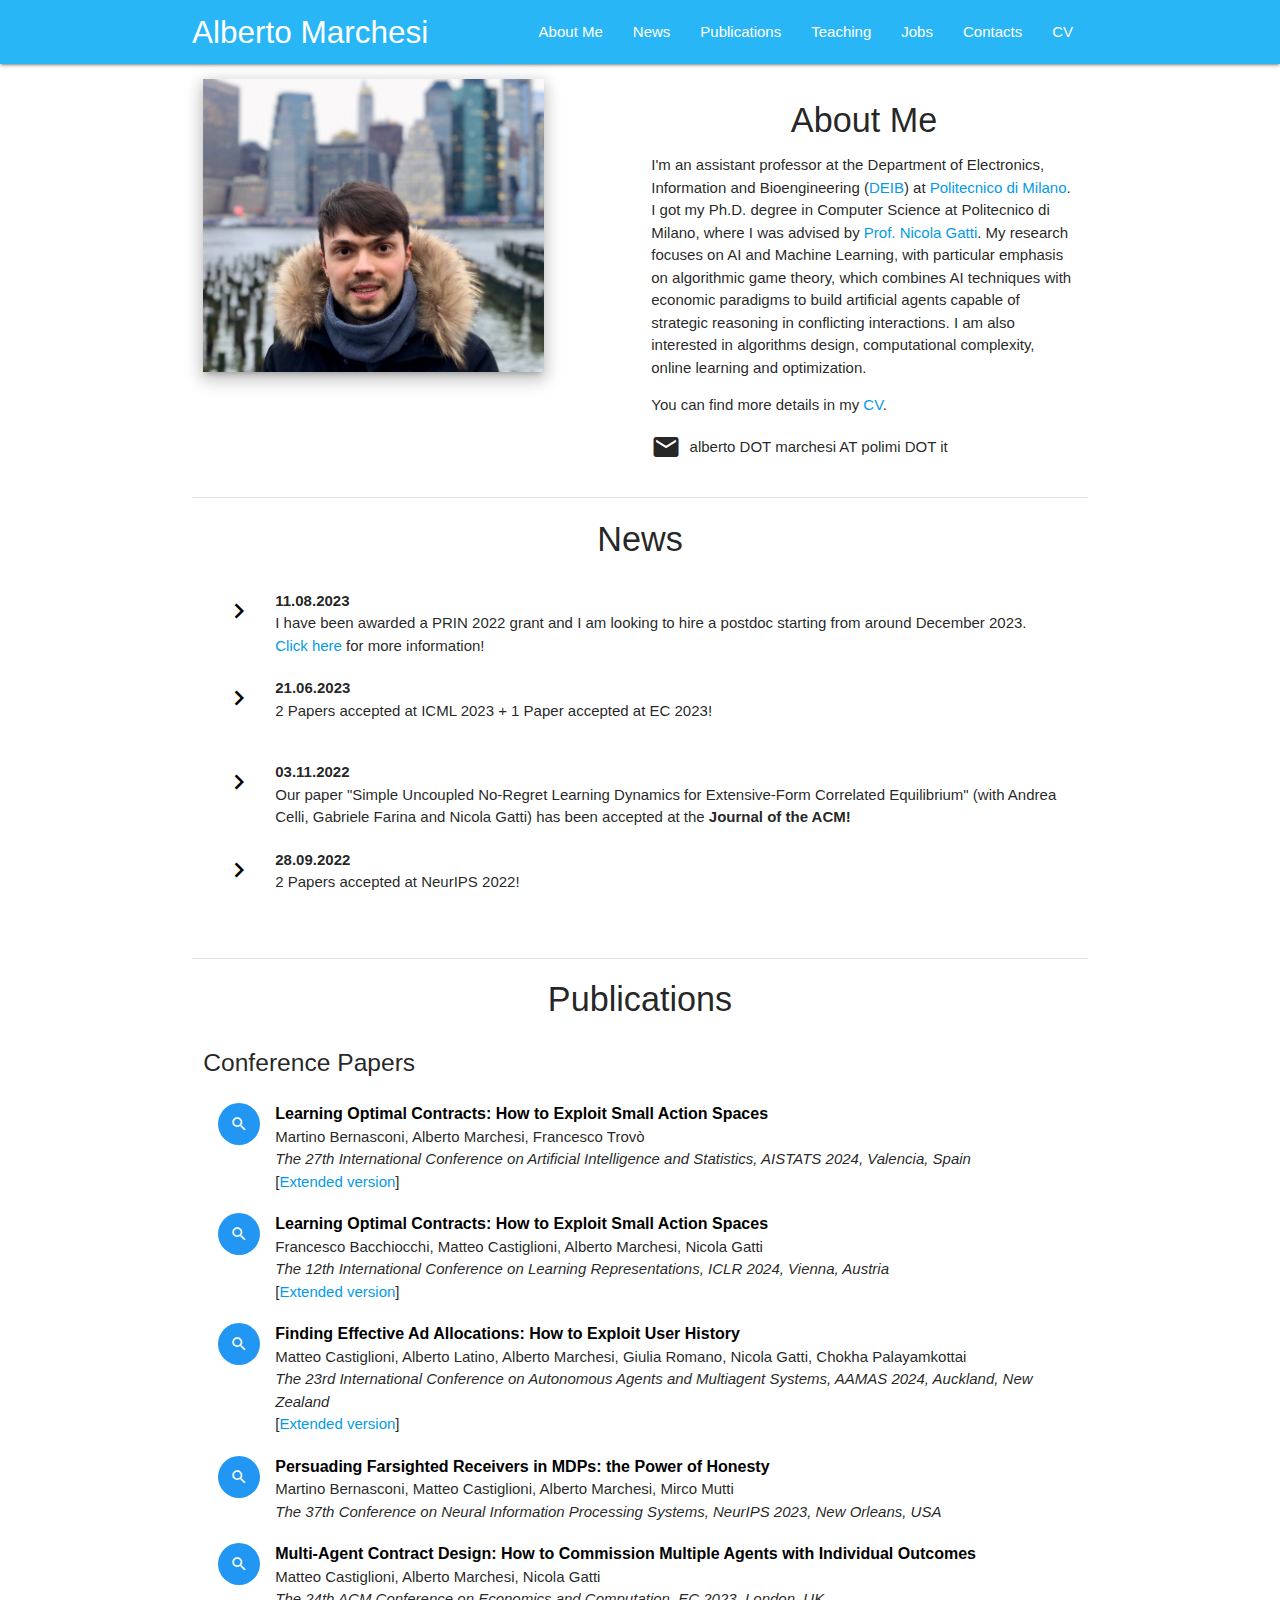
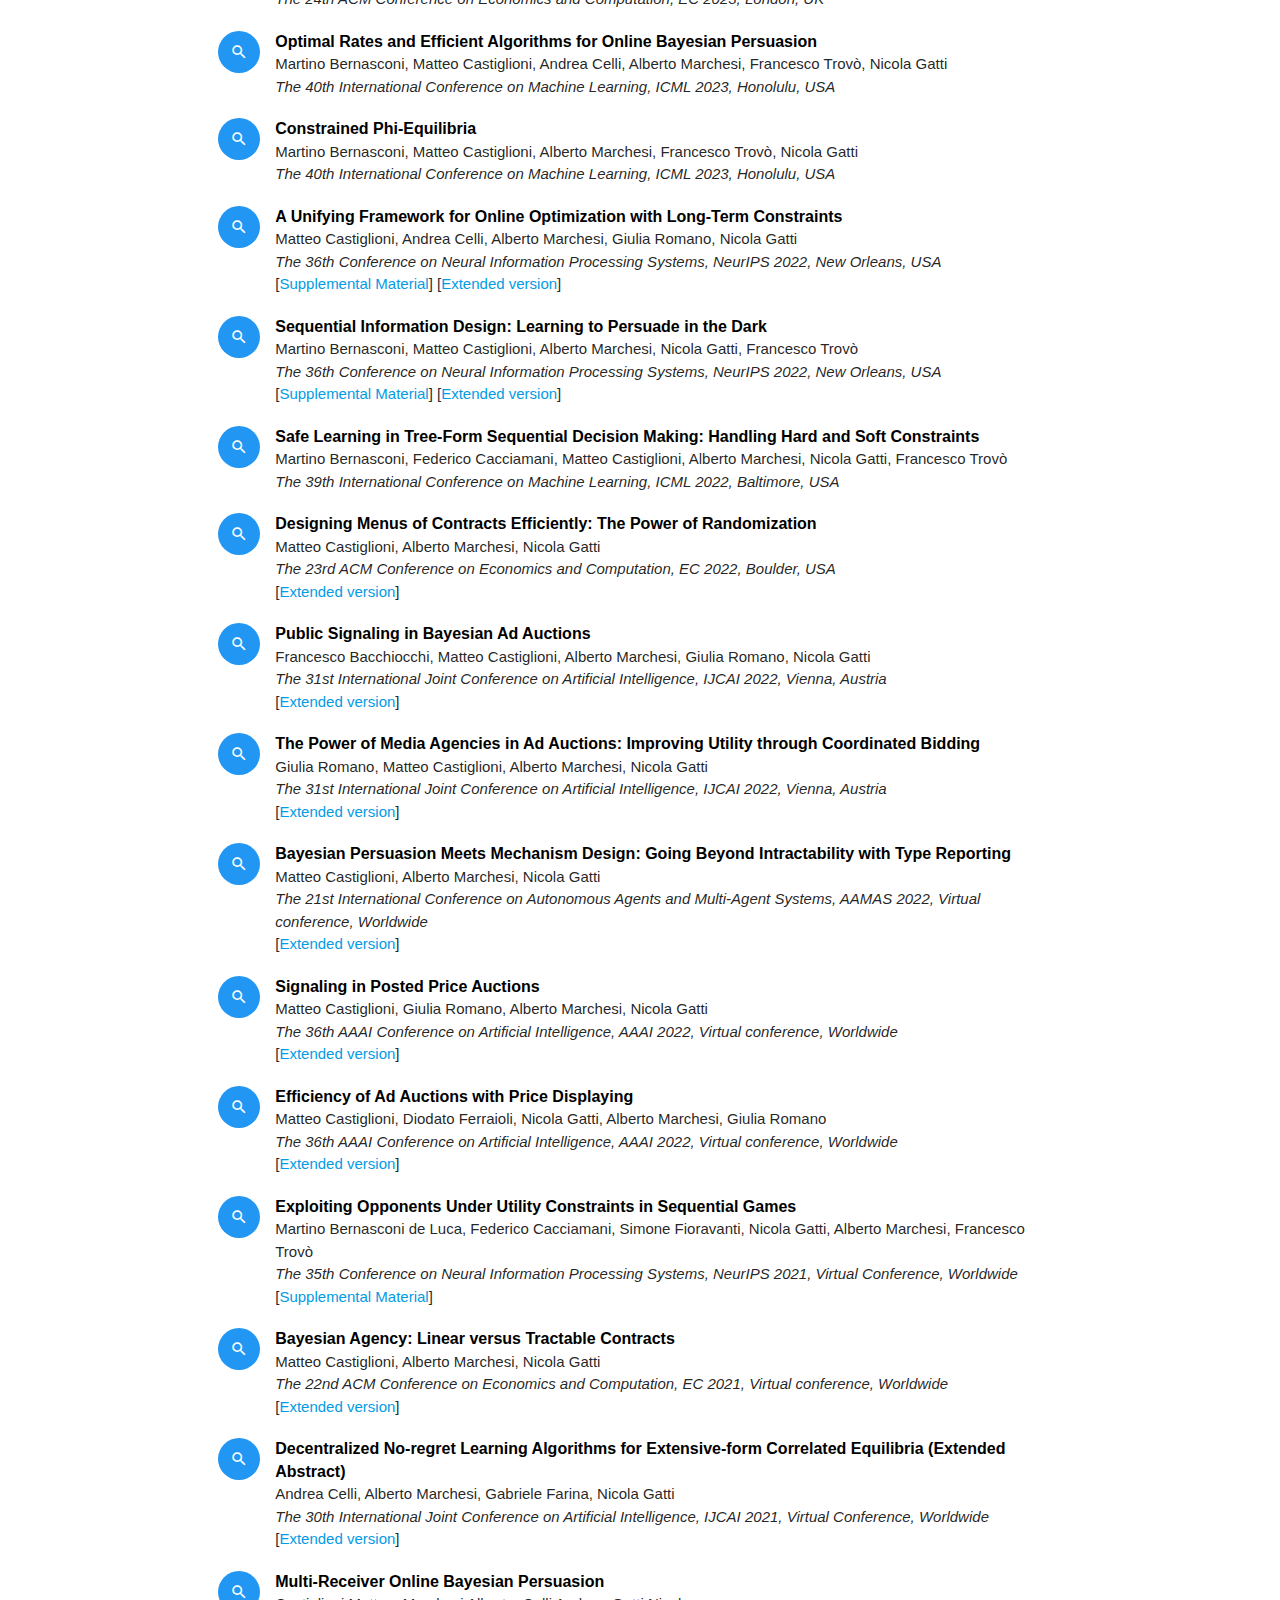
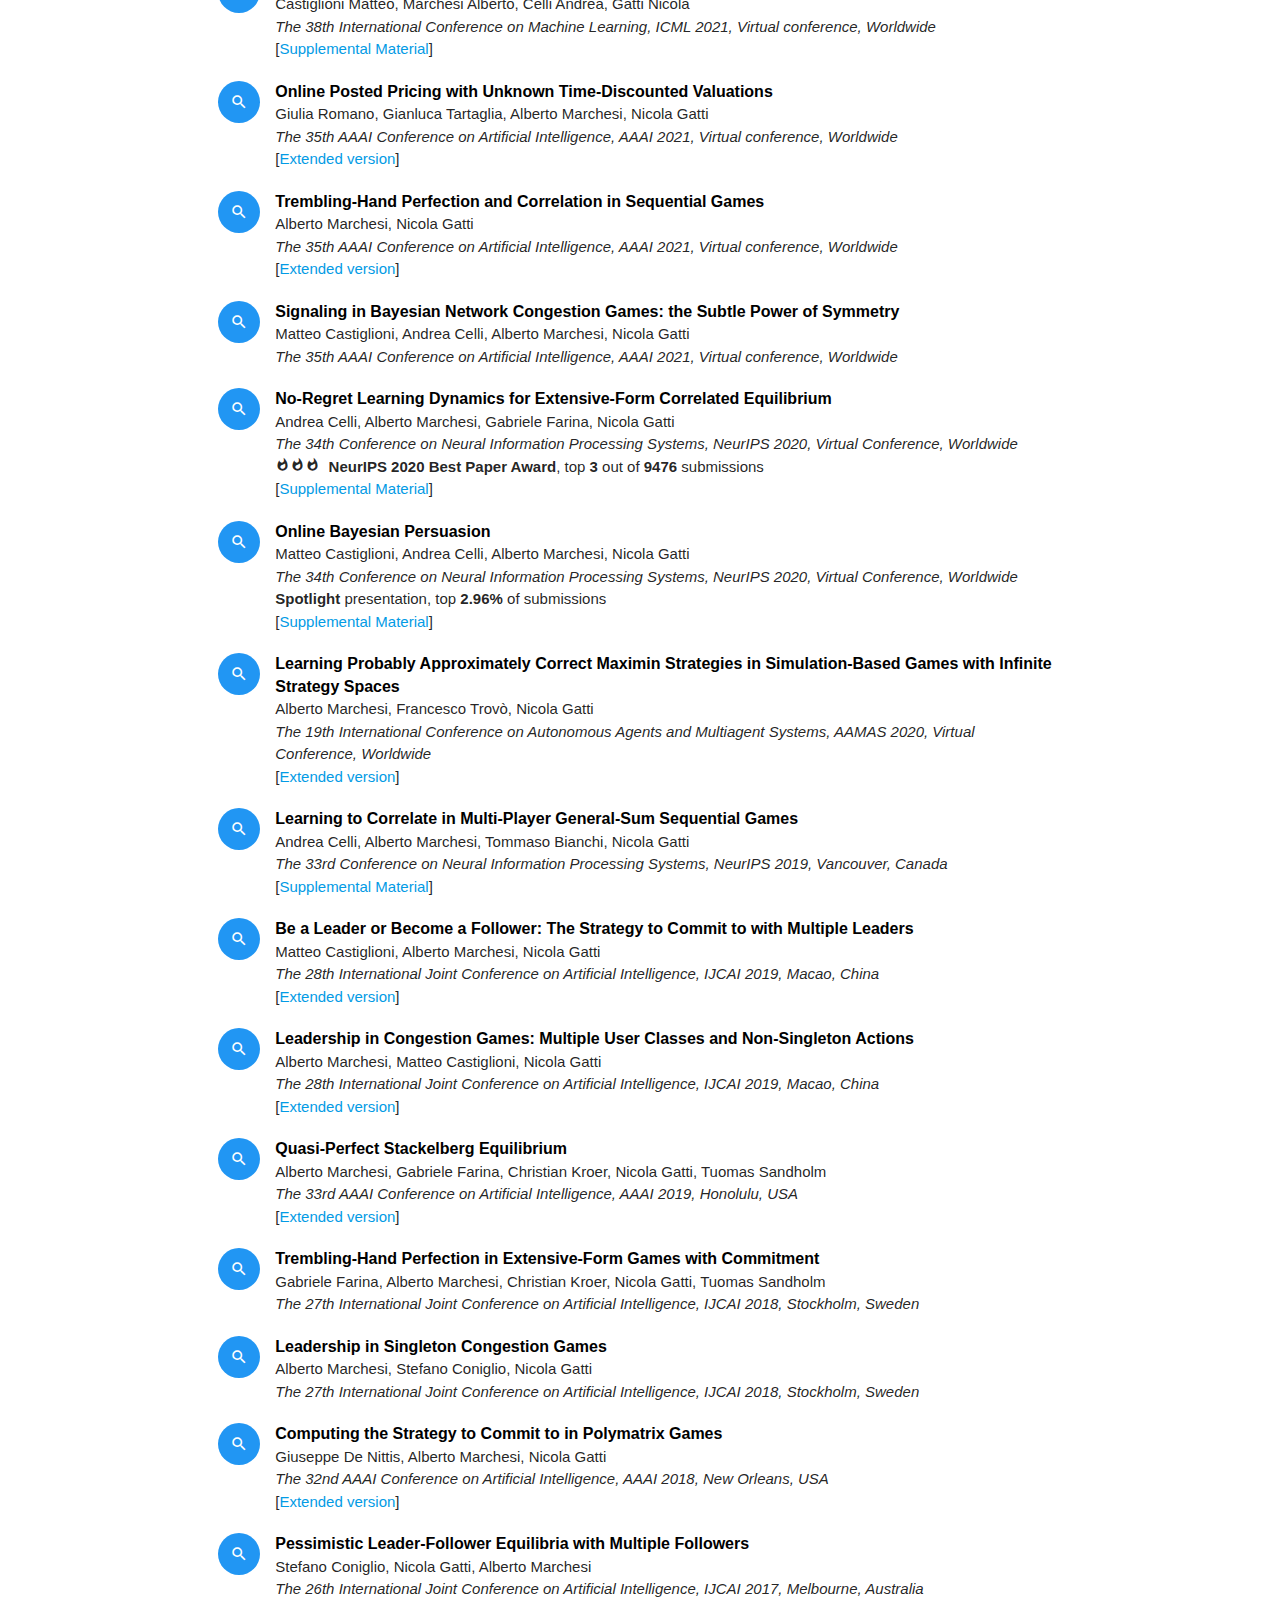
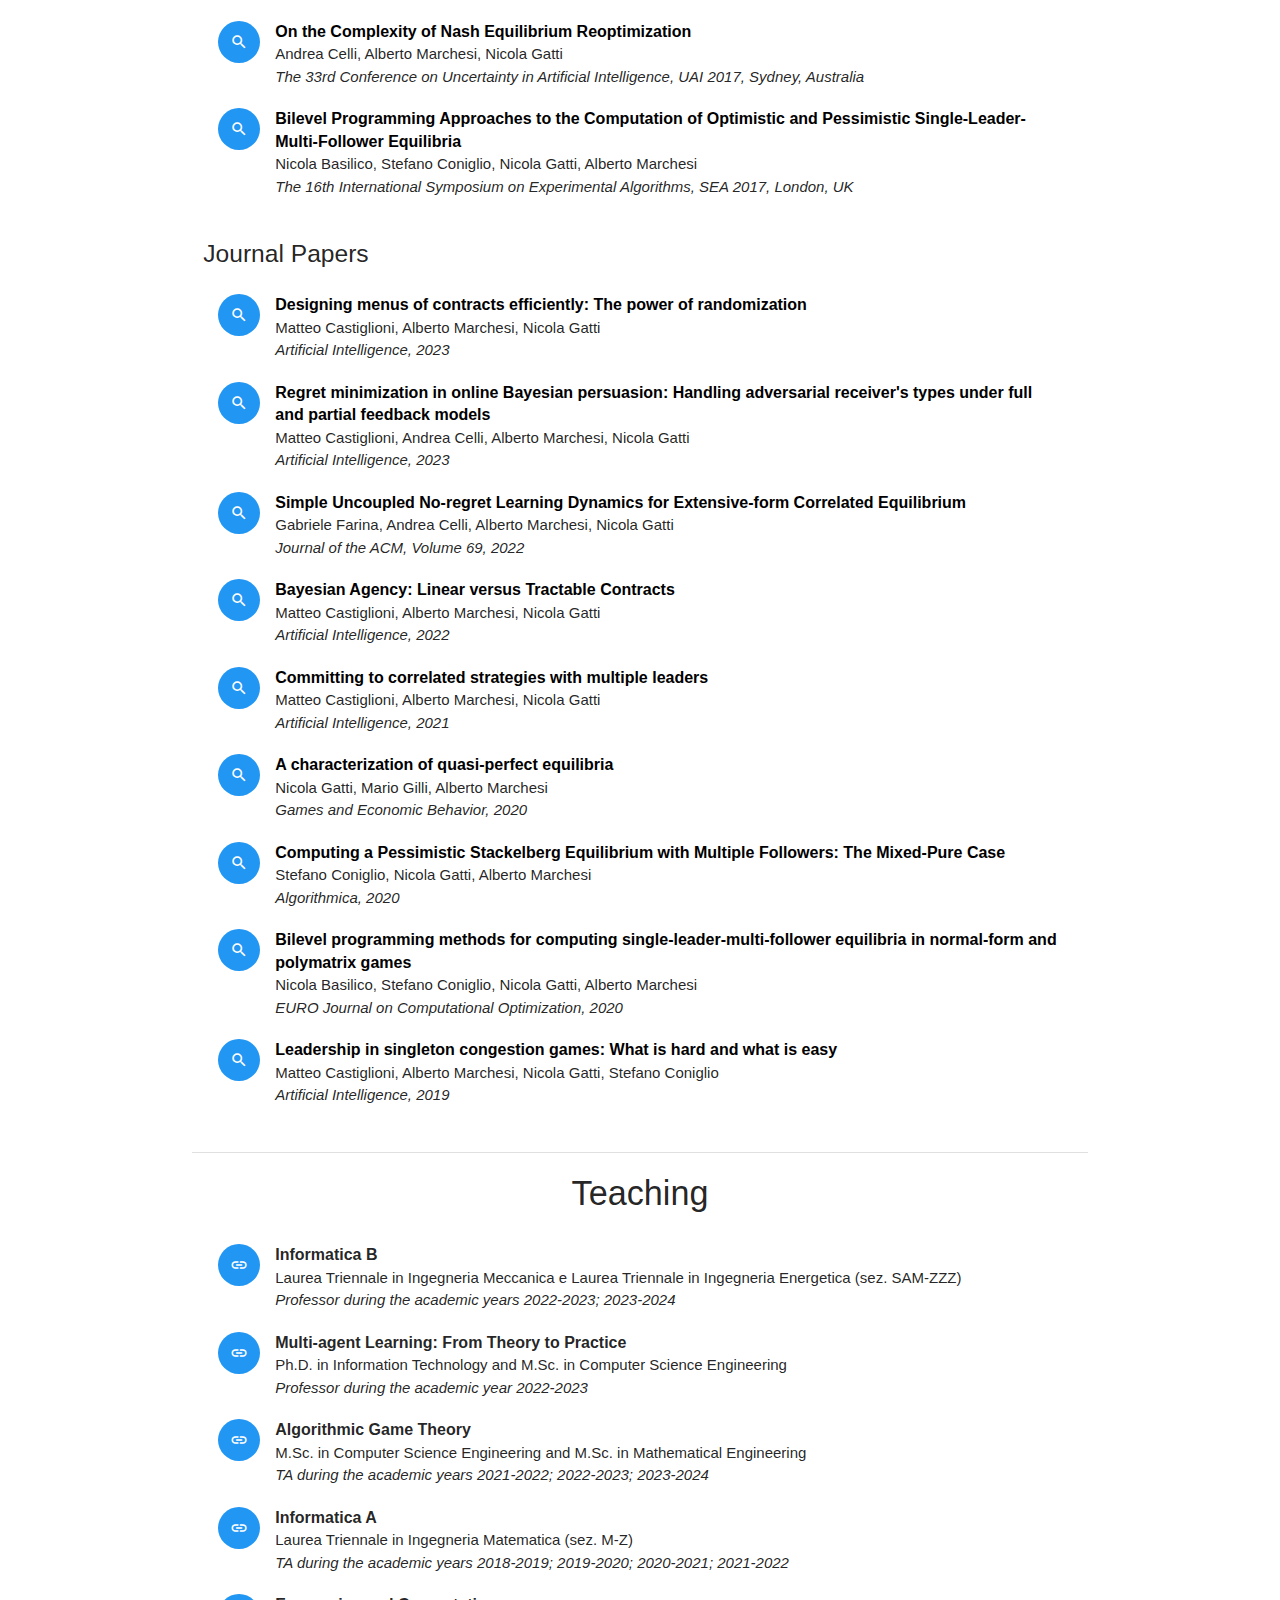
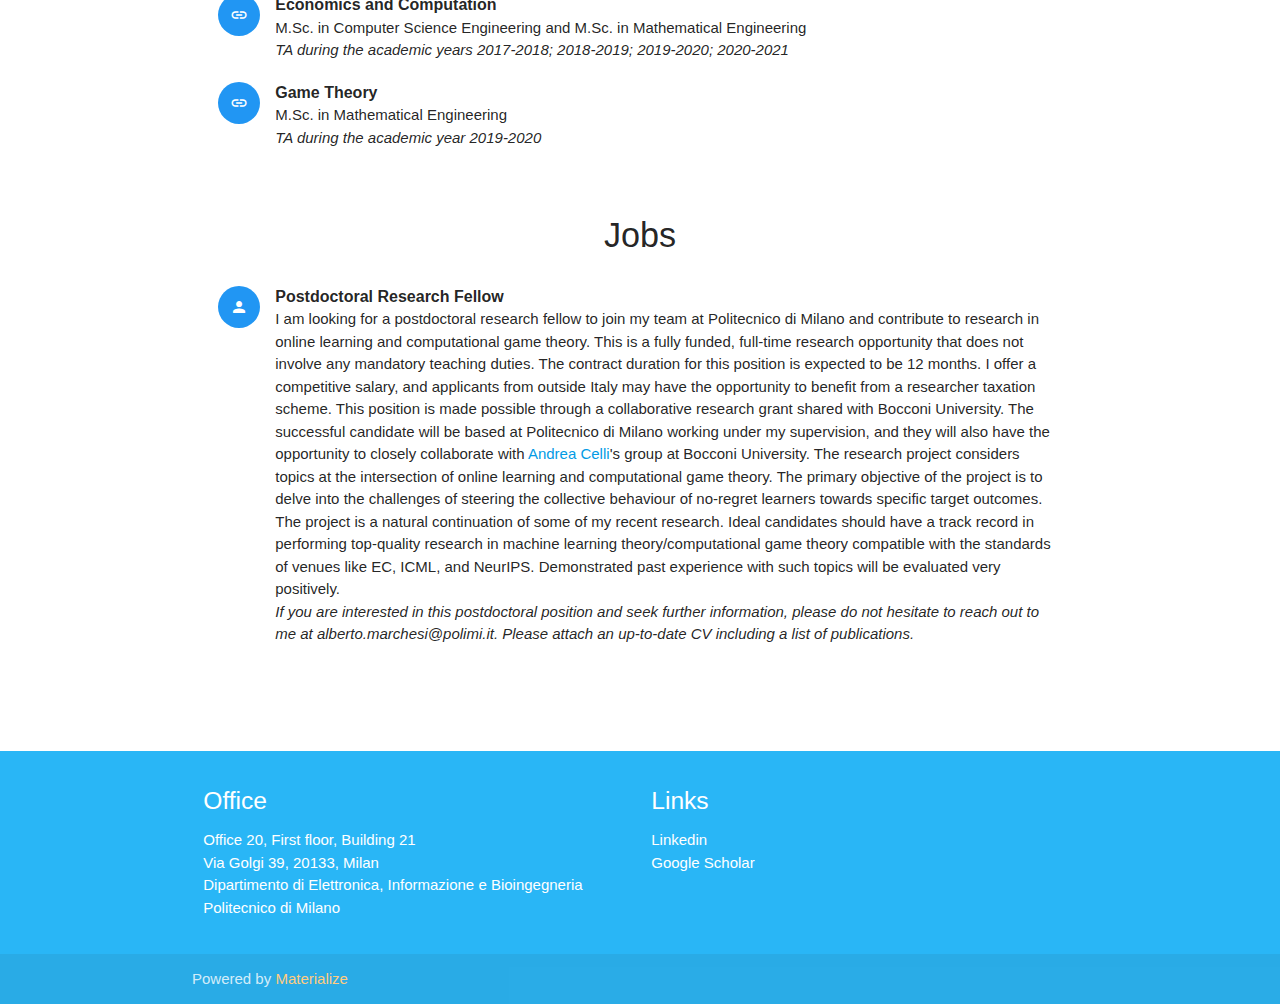
<file: index.html>
<!DOCTYPE html>
<html lang="en">
<head>
  <meta http-equiv="Content-Type" content="text/html; charset=UTF-8"/>
  <meta name="viewport" content="width=device-width, initial-scale=1, maximum-scale=1.0"/>
  <title>Alberto Marchesi</title>

  <!-- CSS  -->
  <link href="https://fonts.googleapis.com/icon?family=Material+Icons" rel="stylesheet">
  <link href="css/materialize.css" type="text/css" rel="stylesheet" media="screen,projection"/>
  <link href="css/style.css" type="text/css" rel="stylesheet" media="screen,projection"/>
  
</head>
<body>
    
  <nav class="light-blue lighten-1" role="navigation">
    <div class="nav-wrapper container">
      <span class="brand-logo">Alberto Marchesi</span>
      <ul class="right">
        <li><a href="#about">About Me</a></li>
        <li><a href="#news">News</a></li>
        <li><a href="#pubs">Publications</a></li>
        <li><a href="#teach">Teaching</a></li>
        <li><a href="#jobs">Jobs</a></li>
        <li><a href="#contact">Contacts</a></li>
        <li><a href="pdfs/cv.pdf">CV</a></li>
      </ul>
    </div>
  </nav>
  
  <div class="container">
    <div class="section">

      <!--   About Me and Photo   -->
      <div class="row" id="about">
        <div class="col s6">
          <img class="z-depth-3" src="imgs/my_image.jpeg" style='height: 80%; width: 80%; object-fit: contain'>
        </div>

        <div class="col s6">
            <h4 class="center">About Me</h4>
            <p>I'm an assistant professor at the Department of Electronics, Information and Bioengineering (<a href="https://www.deib.polimi.it/ita/home">DEIB</a>) at <a href="https://www.polimi.it">Politecnico di Milano</a>. I got my Ph.D. degree in Computer Science at Politecnico di Milano, where I was advised by <a href="https://www.gametheory.polimi.it/nicola-gatti.html">Prof. Nicola Gatti</a>. My research focuses on AI and Machine Learning, with particular emphasis on algorithmic game theory, which combines AI techniques with economic paradigms to build artificial agents capable of strategic reasoning in conflicting interactions. I am also interested in algorithms design, computational complexity, online learning and optimization.
            </p>
            <p>You can find more details in my <a href="pdfs/cv.pdf">CV</a>.
            </p>
            <p class="valign-wrapper"><i class="small material-icons">email</i>&nbsp;&nbsp;alberto DOT marchesi AT polimi DOT it
            </p>
        </div>
            
        <!--<div class="col s6">
            <h5 class="center">Recent Publications</h5>
            <ul class="collection">
                <li class="collection-item avatar">
                  <a href=""><i class="material-icons circle blue">search</i></a>
                  <span class="title"><b><a href="" style="color: black">No-Regret Learning Dynamics for Extensive-Form Correlated Equilibrium</a></b></span>
                  <p>Celli Andrea, Marchesi Alberto, Farina Gabriele, Gatti Nicola<br>
                      <i>NeurIPS 2020, Virtual Conference, Worldwide</i><br>
                      <b>Oral</b> presentation, top <b>1.11%</b> of submissions
                  </p>
                </li>
                <li class="collection-item avatar">
                  <a href=""><i class="material-icons circle blue">search</i></a>
                  <span class="title"><b><a href="" style="color: black">Online Bayesian Persuasion</a></b></span>
                  <p>Castiglioni Matteo, Celli Andrea, Marchesi Alberto, Gatti Nicola<br>
                      <i>NeurIPS 2020, Virtual Conference, Worldwide</i><br>
                      <b>Spotlight</b> presentation, top <b>2.96%</b> of submissions
                  </p>
                </li>
            </ul>
        </div>-->
      </div>
      <div class="divider"></div>
      
      <!--   News   -->
      <div class="row" id="news">
        <div class="col s12">
            <h4 class="center">News</h4>
        </div>
        <div class="col s12">
            <ul class="collection">
              <li class="collection-item avatar">
                  <i class="material-icons circle white" style="color: black; font-size: 30px">chevron_right</i>
                  <p><b>11.08.2023</b></p>
                  <p>I have been awarded a PRIN 2022 grant and I am looking to hire a postdoc starting from around December 2023. <a href="#jobs">Click here</a> for more information!</p>
              </li>
              <li class="collection-item avatar">
                  <i class="material-icons circle white" style="color: black; font-size: 30px">chevron_right</i>
                  <p><b>21.06.2023</b></p>
                  <p>2 Papers accepted at ICML 2023 + 1 Paper accepted at EC 2023!</p>
              </li>
              <li class="collection-item avatar">
                  <i class="material-icons circle white" style="color: black; font-size: 30px">chevron_right</i>
                  <p><b>03.11.2022</b></p>
                  <p>Our paper "Simple Uncoupled No-Regret Learning Dynamics for Extensive-Form Correlated Equilibrium" (with Andrea Celli, Gabriele Farina and Nicola Gatti) has been accepted at the <b>Journal of the ACM!</b></p>
              </li>
              <li class="collection-item avatar">
                  <i class="material-icons circle white" style="color: black; font-size: 30px">chevron_right</i>
                  <p><b>28.09.2022</b></p>
                  <p>2 Papers accepted at NeurIPS 2022!</p>
              </li>
              <!--<li class="collection-item avatar">
                  <i class="material-icons circle white" style="color: black; font-size: 30px">chevron_right</i>
                  <p><b>29.05.2022</b></p>
                  <p>2 Paper accepted at IJCAI 2022 + 1 Paper accepted at ICML 2022 + 1 Paper accepted at EC 2022!</p>
              </li>-->
              <!--<li class="collection-item avatar">
                  <i class="material-icons circle white" style="color: black; font-size: 30px">chevron_right</i>
                  <p><b>03.01.2022</b></p>
                  <p>2 Paper accepted at AAAI 2022 + 1 Paper accepted at AAMAS 2022!</p>
              </li>-->
              <!--<li class="collection-item avatar">
                  <i class="material-icons circle white" style="color: black; font-size: 30px">chevron_right</i>
                  <p><b>28.09.2021</b></p>
                  <p>1 Paper accepted at NeurIPS 2021!</p>
              </li>
              <li class="collection-item avatar">
                  <i class="material-icons circle white" style="color: black; font-size: 30px">chevron_right</i>
                  <p><b>08.05.2021</b></p>
                  <p>1 Paper accepted at ICML 2021 + 1 Paper accepted at EC 2021!</p>
              </li>
              <li class="collection-item avatar">
                  <i class="material-icons circle white" style="color: black; font-size: 30px">chevron_right</i>
                  <p><b>15.12.2020</b></p>
                  <p>3 Papers accepted at AAAI 2021!</p>
              </li>-->
              <!--<li class="collection-item avatar">
                  <i class="material-icons circle white" style="color: black; font-size: 30px">chevron_right</i>
                  <p><b>08.12.2020</b></p>
                  <p>"No-Regret Learning Dynamics for Extensive-Form Correlated Equilibrium" (with Andrea Celli, Gabriele Farina and Nicola Gatti) got a <b>NeurIPS 2020 Best Paper Award</b>!</p>
              </li>-->
              <!--<li class="collection-item avatar">
                  <i class="material-icons circle white" style="color: black; font-size: 30px">chevron_right</i>
                  <p><b>28.09.2020</b></p>
                  <p>2 Papers (1 Oral + 1 Spotlight) accepted at NeurIPS 2020!</p>
              </li>
              <li class="collection-item avatar">
                  <i class="material-icons circle white" style="color: black; font-size: 30px">chevron_right</i>
                  <p><b>24.06.2020</b></p>
                  <p>Our paper "A characterization of quasi-perfect equilibria" (with Mario Gilli and Nicola Gatti) has been accpeted at Games and Economic Behavior!</p>
              </li>
              <li class="collection-item avatar">
                  <i class="material-icons circle white" style="color: black; font-size: 30px">chevron_right</i>
                  <p><b>3.02.2020</b></p>
                  <p>1 Paper accepted at AAMAS 2020!</p>
              </li>-->
            </ul>
        </div>
      </div>
      <div class="divider"></div>
      
      <!--   Publications   -->
      <div class="row" id="pubs">
        <div class="col s12">
            <h4 class="center">Publications</h4>
        </div>
        <div class="col s12">
            <h5 class="left">Conference Papers</h5>
        </div>
        <div class="col s12">
            <ul class="collection">
                <li class="collection-item avatar">
                   <a href=""><i class="material-icons circle blue">search</i></a>
                   <span class="title"><b><a href="" style="color: black">Learning Optimal Contracts: How to Exploit Small Action Spaces</a></b></span>
                   <p>Martino Bernasconi, Alberto Marchesi, Francesco Trovò<br>
                        <i>The 27th International Conference on Artificial Intelligence and Statistics, AISTATS 2024, Valencia, Spain</i><br>
                        [<a href="https://arxiv.org/pdf/2208.08238.pdf">Extended version</a>]
                   </p>
                </li>
                <li class="collection-item avatar">
                   <a href=""><i class="material-icons circle blue">search</i></a>
                   <span class="title"><b><a href="" style="color: black">Learning Optimal Contracts: How to Exploit Small Action Spaces</a></b></span>
                   <p>Francesco Bacchiocchi, Matteo Castiglioni, Alberto Marchesi, Nicola Gatti<br>
                        <i>The 12th International Conference on Learning Representations, ICLR 2024, Vienna, Austria</i><br>
                        [<a href="https://arxiv.org/pdf/2309.09801.pdf">Extended version</a>]
                   </p>
                </li>
                <li class="collection-item avatar">
                   <a href=""><i class="material-icons circle blue">search</i></a>
                   <span class="title"><b><a href="" style="color: black">Finding Effective Ad Allocations: How to Exploit User History</a></b></span>
                   <p>Matteo Castiglioni, Alberto Latino, Alberto Marchesi, Giulia Romano, Nicola Gatti, Chokha Palayamkottai<br>
                        <i>The 23rd International Conference on Autonomous Agents and Multiagent Systems, AAMAS 2024, Auckland, New Zealand</i><br>
                        [<a href="">Extended version</a>]
                   </p>
                </li>
                <li class="collection-item avatar">
                  <a href="https://papers.nips.cc/paper_files/paper/2023/file/30b28eb87fe7a6c4af8520293317d4c6-Paper-Conference.pdf"><i class="material-icons circle blue">search</i></a>
                  <span class="title"><b><a href="https://papers.nips.cc/paper_files/paper/2023/file/30b28eb87fe7a6c4af8520293317d4c6-Paper-Conference.pdf" style="color: black">Persuading Farsighted Receivers in MDPs: the Power of Honesty</a></b></span>
                  <p>Martino Bernasconi, Matteo Castiglioni, Alberto Marchesi, Mirco Mutti<br>
                      <i>The 37th Conference on Neural Information Processing Systems, NeurIPS 2023, New Orleans, USA</i>
                  </p>
                </li>
                <li class="collection-item avatar">
                  <a href="https://dl.acm.org/doi/pdf/10.1145/3580507.3597793"><i class="material-icons circle blue">search</i></a>
                  <span class="title"><b><a href="https://dl.acm.org/doi/pdf/10.1145/3580507.3597793" style="color: black">Multi-Agent Contract Design: How to Commission Multiple Agents with Individual Outcomes</a></b></span>
                  <p>Matteo Castiglioni, Alberto Marchesi, Nicola Gatti<br>
                      <i>The 24th ACM Conference on Economics and Computation, EC 2023, London, UK</i>
                  </p>
                </li>
                <li class="collection-item avatar">
                  <a href="https://proceedings.mlr.press/v202/bernasconi23a/bernasconi23a.pdf"><i class="material-icons circle blue">search</i></a>
                  <span class="title"><b><a href="https://proceedings.mlr.press/v202/bernasconi23a/bernasconi23a.pdf" style="color: black">Optimal Rates and Efficient Algorithms for Online Bayesian Persuasion</a></b></span>
                  <p>Martino Bernasconi, Matteo Castiglioni, Andrea Celli, Alberto Marchesi, Francesco Trovò, Nicola Gatti<br>
                      <i>The 40th International Conference on Machine Learning, ICML 2023, Honolulu, USA</i><br>
                  </p>
                </li>
                <li class="collection-item avatar">
                  <a href="https://proceedings.mlr.press/v202/bernasconi23b/bernasconi23b.pdf"><i class="material-icons circle blue">search</i></a>
                  <span class="title"><b><a href="https://proceedings.mlr.press/v202/bernasconi23b/bernasconi23b.pdf" style="color: black">Constrained Phi-Equilibria</a></b></span>
                  <p>Martino Bernasconi, Matteo Castiglioni, Alberto Marchesi, Francesco Trovò, Nicola Gatti<br>
                      <i>The 40th International Conference on Machine Learning, ICML 2023, Honolulu, USA</i><br>
                  </p>
                </li>
                <li class="collection-item avatar">
                  <a href="https://papers.nips.cc/paper_files/paper/2022/file/d9b564716709357b4bccec9fc9ad04d2-Paper-Conference.pdf"><i class="material-icons circle blue">search</i></a>
                  <span class="title"><b><a href="https://papers.nips.cc/paper_files/paper/2022/file/d9b564716709357b4bccec9fc9ad04d2-Paper-Conference.pdf" style="color: black">A Unifying Framework for Online Optimization with Long-Term Constraints</a></b></span>
                  <p>Matteo Castiglioni, Andrea Celli, Alberto Marchesi, Giulia Romano, Nicola Gatti<br>
                      <i>The 36th Conference on Neural Information Processing Systems, NeurIPS 2022, New Orleans, USA</i><br>
                      [<a href="https://papers.nips.cc/paper_files/paper/2022/file/d9b564716709357b4bccec9fc9ad04d2-Supplemental-Conference.pdf">Supplemental Material</a>]
                      [<a href="https://arxiv.org/pdf/2209.07454.pdf">Extended version</a>]
                  </p>
                </li>
                <li class="collection-item avatar">
                  <a href="https://papers.nips.cc/paper_files/paper/2022/file/6604fbf7548524576c9ee2e30b0d5122-Paper-Conference.pdf"><i class="material-icons circle blue">search</i></a>
                  <span class="title"><b><a href="https://papers.nips.cc/paper_files/paper/2022/file/6604fbf7548524576c9ee2e30b0d5122-Paper-Conference.pdf" style="color: black">Sequential Information Design: Learning to Persuade in the Dark</a></b></span>
                  <p>Martino Bernasconi, Matteo Castiglioni, Alberto Marchesi, Nicola Gatti, Francesco Trovò<br>
                      <i>The 36th Conference on Neural Information Processing Systems, NeurIPS 2022, New Orleans, USA</i><br>
                      [<a href="https://papers.nips.cc/paper_files/paper/2022/file/6604fbf7548524576c9ee2e30b0d5122-Supplemental-Conference.zip">Supplemental Material</a>]
                      [<a href="https://arxiv.org/pdf/2209.03927.pdf">Extended version</a>]
                  </p>
                </li>
                <li class="collection-item avatar">
                   <a href="https://proceedings.mlr.press/v162/bernasconi22a/bernasconi22a.pdf"><i class="material-icons circle blue">search</i></a>
                   <span class="title"><b><a href="https://proceedings.mlr.press/v162/bernasconi22a/bernasconi22a.pdf" style="color: black">Safe Learning in Tree-Form Sequential Decision Making: Handling Hard and Soft Constraints</a></b></span>
                   <p>Martino Bernasconi, Federico Cacciamani, Matteo Castiglioni, Alberto Marchesi, Nicola Gatti, Francesco Trovò<br>
                        <i>The 39th International Conference on Machine Learning, ICML 2022, Baltimore, USA</i><br>
                   </p>
                </li>
                <li class="collection-item avatar">
                   <a href="https://dl.acm.org/doi/pdf/10.1145/3490486.3538270"><i class="material-icons circle blue">search</i></a>
                   <span class="title"><b><a href="https://dl.acm.org/doi/pdf/10.1145/3490486.3538270" style="color: black">Designing Menus of Contracts Efficiently: The Power of Randomization</a></b></span>
                   <p>Matteo Castiglioni, Alberto Marchesi, Nicola Gatti<br>
                        <i>The 23rd ACM Conference on Economics and Computation, EC 2022, Boulder, USA</i><br>
                        [<a href="https://arxiv.org/pdf/2202.10966.pdf">Extended version</a>]
                   </p>
                </li>
                <li class="collection-item avatar">
                   <a href="https://www.ijcai.org/proceedings/2022/0006.pdf"><i class="material-icons circle blue">search</i></a>
                   <span class="title"><b><a href="https://www.ijcai.org/proceedings/2022/0006.pdf" style="color: black">Public Signaling in Bayesian Ad Auctions</a></b></span>
                   <p>Francesco Bacchiocchi, Matteo Castiglioni, Alberto Marchesi, Giulia Romano, Nicola Gatti<br>
                        <i>The 31st International Joint Conference on Artificial Intelligence, IJCAI 2022, Vienna, Austria</i><br>
                        [<a href="https://arxiv.org/pdf/2201.09728.pdf">Extended version</a>]
                   </p>
                </li>
                <li class="collection-item avatar">
                   <a href="https://www.ijcai.org/proceedings/2022/0066.pdf"><i class="material-icons circle blue">search</i></a>
                   <span class="title"><b><a href="https://www.ijcai.org/proceedings/2022/0066.pdf" style="color: black">The Power of Media Agencies in Ad Auctions: Improving Utility through Coordinated Bidding</a></b></span>
                   <p>Giulia Romano, Matteo Castiglioni, Alberto Marchesi, Nicola Gatti<br>
                        <i>The 31st International Joint Conference on Artificial Intelligence, IJCAI 2022, Vienna, Austria</i><br>
                        [<a href="https://arxiv.org/pdf/2204.13772.pdf">Extended version</a>]
                   </p>
                </li>
                <li class="collection-item avatar">
                   <a href="https://www.ifaamas.org/Proceedings/aamas2022/pdfs/p226.pdf"><i class="material-icons circle blue">search</i></a>
                   <span class="title"><b><a href="https://www.ifaamas.org/Proceedings/aamas2022/pdfs/p226.pdf" style="color: black">Bayesian Persuasion Meets Mechanism Design: Going Beyond Intractability with Type Reporting</a></b></span>
                   <p>Matteo Castiglioni, Alberto Marchesi, Nicola Gatti<br>
                        <i>The 21st International Conference on Autonomous Agents and Multi-Agent Systems, AAMAS 2022, Virtual conference, Worldwide</i><br>
                        [<a href="https://arxiv.org/pdf/2202.00605.pdf">Extended version</a>]
                   </p>
                </li>
                <li class="collection-item avatar">
                   <a href="https://ojs.aaai.org/index.php/AAAI/article/view/20424"><i class="material-icons circle blue">search</i></a>
                   <span class="title"><b><a href="https://ojs.aaai.org/index.php/AAAI/article/view/20424" style="color: black">Signaling in Posted Price Auctions</a></b></span>
                   <p>Matteo Castiglioni, Giulia Romano, Alberto Marchesi, Nicola Gatti<br>
                        <i>The 36th AAAI Conference on Artificial Intelligence, AAAI 2022, Virtual conference, Worldwide</i><br>
                        [<a href="https://arxiv.org/pdf/2201.12183.pdf">Extended version</a>]
                   </p>
                </li>
                <li class="collection-item avatar">
                   <a href="https://ojs.aaai.org/index.php/AAAI/article/view/20423"><i class="material-icons circle blue">search</i></a>
                   <span class="title"><b><a href="https://ojs.aaai.org/index.php/AAAI/article/view/20423" style="color: black">Efficiency of Ad Auctions with Price Displaying</a></b></span>
                   <p>Matteo Castiglioni, Diodato Ferraioli, Nicola Gatti, Alberto Marchesi, Giulia Romano<br>
                        <i>The 36th AAAI Conference on Artificial Intelligence, AAAI 2022, Virtual conference, Worldwide</i><br>
                        [<a href="https://arxiv.org/pdf/2201.12275.pdf">Extended version</a>]
                   </p>
                </li>
                <li class="collection-item avatar">
                  <a href="https://proceedings.neurips.cc/paper/2021/file/6de0f2761a44ff1e2ca60131058d8297-Paper.pdf"><i class="material-icons circle blue">search</i></a>
                  <span class="title"><b><a href="https://proceedings.neurips.cc/paper/2021/file/6de0f2761a44ff1e2ca60131058d8297-Paper.pdf" style="color: black">Exploiting Opponents Under Utility Constraints in Sequential Games</a></b></span>
                  <p>Martino Bernasconi de Luca, Federico Cacciamani, Simone Fioravanti, Nicola Gatti, Alberto Marchesi, Francesco Trovò<br>
                      <i>The 35th Conference on Neural Information Processing Systems, NeurIPS 2021, Virtual Conference, Worldwide</i><br>
                      [<a href="https://proceedings.neurips.cc/paper/2021/file/6de0f2761a44ff1e2ca60131058d8297-Supplemental.pdf">Supplemental Material</a>]
                  </p>
                </li>
                <li class="collection-item avatar">
                   <a href="https://dl.acm.org/doi/pdf/10.1145/3465456.3467602"><i class="material-icons circle blue">search</i></a>
                   <span class="title"><b><a href="https://dl.acm.org/doi/pdf/10.1145/3465456.3467602" style="color: black">Bayesian Agency: Linear versus Tractable Contracts</a></b></span>
                   <p>Matteo Castiglioni, Alberto Marchesi, Nicola Gatti<br>
                        <i>The 22nd ACM Conference on Economics and Computation, EC 2021, Virtual conference, Worldwide</i><br>
                        [<a href="https://arxiv.org/pdf/2106.00319.pdf">Extended version</a>]
                   </p>
                </li>
                <li class="collection-item avatar">
                  <a href="https://www.ijcai.org/proceedings/2021/0645.pdf"><i class="material-icons circle blue">search</i></a>
                  <span class="title"><b><a href="https://www.ijcai.org/proceedings/2021/0645.pdf" style="color: black">Decentralized No-regret Learning Algorithms for Extensive-form Correlated Equilibria (Extended Abstract)</a></b></span>
                  <p>Andrea Celli, Alberto Marchesi, Gabriele Farina, Nicola Gatti<br>
                      <i>The 30th International Joint Conference on Artificial Intelligence, IJCAI 2021, Virtual Conference, Worldwide</i><br>
                      [<a href="https://arxiv.org/pdf/2104.01520.pdf">Extended version</a>]
                  </p>
                </li>
                <li class="collection-item avatar">
                   <a href="http://proceedings.mlr.press/v139/castiglioni21a/castiglioni21a.pdf"><i class="material-icons circle blue">search</i></a>
                   <span class="title"><b><a href="http://proceedings.mlr.press/v139/castiglioni21a/castiglioni21a.pdf" style="color: black">Multi-Receiver Online Bayesian Persuasion</a></b></span>
                   <p>Castiglioni Matteo, Marchesi Alberto, Celli Andrea, Gatti Nicola<br>
                        <i>The 38th International Conference on Machine Learning, ICML 2021, Virtual conference, Worldwide</i><br>
                        [<a href="http://proceedings.mlr.press/v139/castiglioni21a/castiglioni21a-supp.pdf">Supplemental Material</a>]
                   </p>
                </li>
              <li class="collection-item avatar">
                 <a href="https://ojs.aaai.org/index.php/AAAI/article/view/16713"><i class="material-icons circle blue">search</i></a>
                 <span class="title"><b><a href="https://ojs.aaai.org/index.php/AAAI/article/view/16713" style="color: black">Online Posted Pricing with Unknown Time-Discounted Valuations</a></b></span>
                 <p>Giulia Romano, Gianluca Tartaglia, Alberto  Marchesi, Nicola Gatti<br>
                      <i>The 35th AAAI Conference on Artificial Intelligence, AAAI 2021, Virtual conference, Worldwide</i><br>
                      [<a href="https://arxiv.org/pdf/2012.05774.pdf">Extended version</a>]
                 </p>
              </li>
              <li class="collection-item avatar">
                 <a href="https://ojs.aaai.org/index.php/AAAI/article/view/16700"><i class="material-icons circle blue">search</i></a>
                 <span class="title"><b><a href="https://ojs.aaai.org/index.php/AAAI/article/view/16700" style="color: black">Trembling-Hand Perfection and Correlation in Sequential Games</a></b></span>
                 <p>Alberto Marchesi, Nicola Gatti<br>
                      <i>The 35th AAAI Conference on Artificial Intelligence, AAAI 2021, Virtual conference, Worldwide</i><br>
                      [<a href="https://arxiv.org/pdf/2012.06528.pdf">Extended version</a>]
                 </p>
              </li>
              <li class="collection-item avatar">
                 <a href="https://ojs.aaai.org/index.php/AAAI/article/view/16663"><i class="material-icons circle blue">search</i></a>
                 <span class="title"><b><a href="https://ojs.aaai.org/index.php/AAAI/article/view/16663" style="color: black">Signaling in Bayesian Network Congestion Games: the Subtle Power of Symmetry</a></b></span>
                 <p>Matteo Castiglioni, Andrea Celli, Alberto Marchesi, Nicola Gatti<br>
                      <i>The 35th AAAI Conference on Artificial Intelligence, AAAI 2021, Virtual conference, Worldwide</i>
                 </p>
              </li>
              <li class="collection-item avatar">
                <a href="https://proceedings.neurips.cc/paper/2020/file/5763abe87ed1938799203fb6e8650025-Paper.pdf"><i class="material-icons circle blue">search</i></a>
                <span class="title"><b><a href="https://proceedings.neurips.cc/paper/2020/file/5763abe87ed1938799203fb6e8650025-Paper.pdf" style="color: black">No-Regret Learning Dynamics for Extensive-Form Correlated Equilibrium</a></b></span>
                <p>Andrea Celli, Alberto Marchesi, Gabriele Farina, Nicola Gatti<br>
                    <i>The 34th Conference on Neural Information Processing Systems, NeurIPS 2020, Virtual Conference, Worldwide</i><br>
                    <i class="tiny material-icons">whatshot</i><i class="tiny material-icons">whatshot</i><i class="tiny material-icons">whatshot</i><b>&nbsp;&nbsp;NeurIPS 2020 Best Paper Award</b>, top <b>3</b> out of <b>9476</b> submissions<br>
                    [<a href="https://papers.nips.cc/paper/2020/file/5763abe87ed1938799203fb6e8650025-Supplemental.pdf">Supplemental Material</a>]
                </p>
              </li>
              <li class="collection-item avatar">
                <a href="https://papers.nips.cc/paper/2020/file/ba5451d3c91a0f982f103cdbe249bc78-Paper.pdf"><i class="material-icons circle blue">search</i></a>
                <span class="title"><b><a href="https://papers.nips.cc/paper/2020/file/ba5451d3c91a0f982f103cdbe249bc78-Paper.pdf" style="color: black">Online Bayesian Persuasion</a></b></span>
                <p>Matteo Castiglioni, Andrea Celli, Alberto Marchesi, Nicola Gatti<br>
                    <i>The 34th Conference on Neural Information Processing Systems, NeurIPS 2020, Virtual Conference, Worldwide</i><br>
                    <b>Spotlight</b> presentation, top <b>2.96%</b> of submissions<br>
                    [<a href="https://papers.nips.cc/paper/2020/file/ba5451d3c91a0f982f103cdbe249bc78-Supplemental.pdf">Supplemental Material</a>]
                </p>
              </li>
              <li class="collection-item avatar">
                <a href="http://www.ifaamas.org/Proceedings/aamas2020/pdfs/p834.pdf"><i class="material-icons circle blue">search</i></a>
                <span class="title"><b><a href="http://www.ifaamas.org/Proceedings/aamas2020/pdfs/p834.pdf" style="color: black">Learning Probably Approximately Correct Maximin Strategies in Simulation-Based Games with Infinite Strategy Spaces</a></b></span>
                <p>Alberto Marchesi, Francesco Trovò, Nicola Gatti<br>
                   <i>The 19th International Conference on Autonomous Agents and Multiagent Systems, AAMAS 2020, Virtual Conference, Worldwide</i><br>
                   [<a href="https://arxiv.org/pdf/1911.07755.pdf">Extended version</a>]
                </p>
              </li>
              <li class="collection-item avatar">
                <a href="https://papers.nips.cc/paper/9465-learning-to-correlate-in-multi-player-general-sum-sequential-games.pdf"><i class="material-icons circle blue">search</i></a>
                <span class="title"><b><a href="https://papers.nips.cc/paper/9465-learning-to-correlate-in-multi-player-general-sum-sequential-games.pdf" style="color: black">Learning to Correlate in Multi-Player General-Sum Sequential Games</a></b></span>
                <p>Andrea Celli, Alberto Marchesi, Tommaso Bianchi, Nicola Gatti<br>
                   <i>The 33rd Conference on Neural Information Processing Systems, NeurIPS 2019, Vancouver, Canada</i><br>
                   [<a href="https://papers.nips.cc/paper/9465-learning-to-correlate-in-multi-player-general-sum-sequential-games-supplemental.zip">Supplemental Material</a>]
                </p>
              </li>
              <li class="collection-item avatar">
                <a href="https://www.ijcai.org/Proceedings/2019/0018.pdf"><i class="material-icons circle blue">search</i></a>
                <span class="title"><b><a href="https://www.ijcai.org/Proceedings/2019/0018.pdf" style="color: black">Be a Leader or Become a Follower: The Strategy to Commit to with Multiple Leaders</a></b></span>
                <p>Matteo Castiglioni, Alberto Marchesi, Nicola Gatti<br>
                   <i>The 28th International Joint Conference on Artificial Intelligence, IJCAI 2019, Macao, China</i><br>
                   [<a href="https://arxiv.org/pdf/1905.13106.pdf">Extended version</a>]
                </p>
              </li>
              <li class="collection-item avatar">
                <a href="https://www.ijcai.org/Proceedings/2019/0069.pdf"><i class="material-icons circle blue">search</i></a>
                <span class="title"><b><a href="https://www.ijcai.org/Proceedings/2019/0069.pdf" style="color: black">Leadership in Congestion Games: Multiple User Classes and Non-Singleton Actions</a></b></span>
                <p>Alberto Marchesi, Matteo Castiglioni, Nicola Gatti<br>
                   <i>The 28th International Joint Conference on Artificial Intelligence, IJCAI 2019, Macao, China</i><br>
                   [<a href="https://arxiv.org/pdf/1905.13108.pdf">Extended version</a>]
                </p>
              </li>
              <li class="collection-item avatar">
                <a href="https://www.aaai.org/ojs/index.php/AAAI/article/view/4043/3921"><i class="material-icons circle blue">search</i></a>
                <span class="title"><b><a href="https://www.aaai.org/ojs/index.php/AAAI/article/view/4043/3921" style="color: black">Quasi-Perfect Stackelberg Equilibrium</a></b></span>
                <p>Alberto Marchesi, Gabriele Farina, Christian Kroer, Nicola Gatti, Tuomas Sandholm<br>
                   <i>The 33rd AAAI Conference on Artificial Intelligence, AAAI 2019, Honolulu, USA</i><br>
                   [<a href="https://arxiv.org/pdf/1811.03871.pdf">Extended version</a>]
                </p>
              </li>
              <li class="collection-item avatar">
                <a href="https://www.ijcai.org/Proceedings/2018/0032.pdf"><i class="material-icons circle blue">search</i></a>
                <span class="title"><b><a href="https://www.ijcai.org/Proceedings/2018/0032.pdf" style="color: black">Trembling-Hand Perfection in Extensive-Form Games with Commitment</a></b></span>
                <p>Gabriele Farina, Alberto Marchesi, Christian Kroer, Nicola Gatti, Tuomas Sandholm<br>
                   <i>The 27th International Joint Conference on Artificial Intelligence, IJCAI 2018, Stockholm, Sweden</i>
                </p>
              </li>
              <li class="collection-item avatar">
                <a href="https://www.ijcai.org/Proceedings/2018/0062.pdf"><i class="material-icons circle blue">search</i></a>
                <span class="title"><b><a href="https://www.ijcai.org/Proceedings/2018/0062.pdf" style="color: black">Leadership in Singleton Congestion Games</a></b></span>
                <p>Alberto Marchesi, Stefano Coniglio, Nicola Gatti<br>
                   <i>The 27th International Joint Conference on Artificial Intelligence, IJCAI 2018, Stockholm, Sweden</i><br>
                </p>
              </li>
              <li class="collection-item avatar">
                <a href="https://aaai.org/ocs/index.php/AAAI/AAAI18/paper/view/16757"><i class="material-icons circle blue">search</i></a>
                <span class="title"><b><a href="https://aaai.org/ocs/index.php/AAAI/AAAI18/paper/view/16757" style="color: black">Computing the Strategy to Commit to in Polymatrix Games</a></b></span>
                <p>Giuseppe De Nittis, Alberto Marchesi, Nicola Gatti<br>
                   <i>The 32nd AAAI Conference on Artificial Intelligence, AAAI 2018, New Orleans, USA</i><br>
                   [<a href="https://arxiv.org/pdf/1807.11914.pdf">Extended version</a>]
                </p>
              </li>
              <li class="collection-item avatar">
                <a href="https://www.ijcai.org/Proceedings/2017/0025.pdf"><i class="material-icons circle blue">search</i></a>
                <span class="title"><b><a href="https://www.ijcai.org/Proceedings/2017/0025.pdf" style="color: black">Pessimistic Leader-Follower Equilibria with Multiple Followers</a></b></span>
                <p>Stefano Coniglio, Nicola Gatti, Alberto Marchesi<br>
                   <i>The 26th International Joint Conference on Artificial Intelligence, IJCAI 2017, Melbourne, Australia</i><br>
                </p>
              </li>
              <li class="collection-item avatar">
                <a href="http://auai.org/uai2017/proceedings/papers/105.pdf"><i class="material-icons circle blue">search</i></a>
                <span class="title"><b><a href="http://auai.org/uai2017/proceedings/papers/105.pdf" style="color: black">On the Complexity of Nash Equilibrium Reoptimization</a></b></span>
                <p>Andrea Celli, Alberto Marchesi, Nicola Gatti<br>
                   <i>The 33rd Conference on Uncertainty in Artificial Intelligence, UAI 2017, Sydney, Australia</i><br>
                </p>
              </li>
              <li class="collection-item avatar">
                <a href="https://drops.dagstuhl.de/opus/volltexte/2017/7624/pdf/LIPIcs-SEA-2017-31.pdf"><i class="material-icons circle blue">search</i></a>
                <span class="title"><b><a href="https://drops.dagstuhl.de/opus/volltexte/2017/7624/pdf/LIPIcs-SEA-2017-31.pdf" style="color: black">Bilevel Programming Approaches to the Computation of Optimistic and Pessimistic Single-Leader-Multi-Follower Equilibria</a></b></span>
                <p>Nicola Basilico, Stefano Coniglio, Nicola Gatti, Alberto Marchesi<br>
                   <i>The 16th International Symposium on Experimental Algorithms, SEA 2017, London, UK</i><br>
                </p>
              </li>
            </ul>
        </div>
        <div class="col s12">
            <h5 class="left">Journal Papers</h5>
        </div>
        <div class="col s12">
            <ul class="collection">
                <li class="collection-item avatar">
                   <a href="https://www.sciencedirect.com/science/article/abs/pii/S0004370223000279"><i class="material-icons circle blue">search</i></a>
                   <span class="title"><b><a href="https://www.sciencedirect.com/science/article/abs/pii/S0004370223000279" style="color: black">Designing menus of contracts efficiently: The power of randomization</a></b></span>
                   <p>Matteo Castiglioni, Alberto Marchesi, Nicola Gatti<br>
                        <i>Artificial Intelligence, 2023</i><br>
                   </p>
                </li>
                <li class="collection-item avatar">
                   <a href="https://reader.elsevier.com/reader/sd/pii/S0004370222001618"><i class="material-icons circle blue">search</i></a>
                   <span class="title"><b><a href="https://reader.elsevier.com/reader/sd/pii/S0004370222001618" style="color: black">Regret minimization in online Bayesian persuasion: Handling adversarial receiver's types under full and partial feedback models</a></b></span>
                   <p>Matteo Castiglioni, Andrea Celli, Alberto Marchesi, Nicola Gatti<br>
                        <i>Artificial Intelligence, 2023</i><br>
                   </p>
                </li>
                <li class="collection-item avatar">
                   <a href="https://dl.acm.org/doi/pdf/10.1145/3563772"><i class="material-icons circle blue">search</i></a>
                   <span class="title"><b><a href="https://dl.acm.org/doi/pdf/10.1145/3563772" style="color: black">Simple Uncoupled No-regret Learning Dynamics for Extensive-form Correlated Equilibrium</a></b></span>
                   <p>Gabriele Farina, Andrea Celli, Alberto Marchesi, Nicola Gatti<br>
                        <i>Journal of the ACM, Volume 69, 2022</i><br>
                   </p>
                </li>
                <li class="collection-item avatar">
                   <a href="https://www.sciencedirect.com/science/article/abs/pii/S0004370222000248"><i class="material-icons circle blue">search</i></a>
                   <span class="title"><b><a href="https://www.sciencedirect.com/science/article/abs/pii/S0004370222000248" style="color: black">Bayesian Agency: Linear versus Tractable Contracts</a></b></span>
                   <p>Matteo Castiglioni, Alberto Marchesi, Nicola Gatti<br>
                        <i>Artificial Intelligence, 2022</i><br>
                   </p>
                </li>
              <li class="collection-item avatar">
                  <a href="https://www.sciencedirect.com/science/article/pii/S0004370221001004"><i class="material-icons circle blue">search</i></a>
                  <span class="title"><b><a href="https://www.sciencedirect.com/science/article/pii/S0004370221001004" style="color: black">Committing to correlated strategies with multiple leaders</a></b></span>
                  <p>Matteo Castiglioni, Alberto Marchesi, Nicola Gatti<br>
                     <i>Artificial Intelligence, 2021</i><br>
                  </p>
              </li>
              <li class="collection-item avatar">
                <a href="https://www.sciencedirect.com/science/article/pii/S0899825620300658"><i class="material-icons circle blue">search</i></a>
                <span class="title"><b><a href="https://www.sciencedirect.com/science/article/pii/S0899825620300658" style="color: black">A characterization of quasi-perfect equilibria</a></b></span>
                <p>Nicola Gatti, Mario Gilli, Alberto Marchesi<br>
                   <i>Games and Economic Behavior, 2020</i><br>
                </p>
              </li>
              <li class="collection-item avatar">
                <a href="https://link.springer.com/content/pdf/10.1007/s00453-019-00648-8.pdf"><i class="material-icons circle blue">search</i></a>
                <span class="title"><b><a href="https://link.springer.com/content/pdf/10.1007/s00453-019-00648-8.pdf" style="color: black">Computing a Pessimistic Stackelberg Equilibrium with Multiple Followers: The Mixed-Pure Case</a></b></span>
                <p>Stefano Coniglio, Nicola Gatti, Alberto Marchesi<br>
                   <i>Algorithmica, 2020</i><br>
                </p>
              </li>
              <li class="collection-item avatar">
                <a href="https://link.springer.com/content/pdf/10.1007/s13675-019-00114-8.pdf"><i class="material-icons circle blue">search</i></a>
                <span class="title"><b><a href="https://link.springer.com/content/pdf/10.1007/s13675-019-00114-8.pdf" style="color: black">Bilevel programming methods for computing
                    single-leader-multi-follower equilibria in normal-form and
                    polymatrix games</a></b></span>
                <p>Nicola Basilico, Stefano Coniglio, Nicola Gatti, Alberto Marchesi<br>
                   <i>EURO Journal on Computational Optimization, 2020</i><br>
                </p>
              </li>
              <li class="collection-item avatar">
                <a href="https://www.sciencedirect.com/science/article/pii/S0004370218304375"><i class="material-icons circle blue">search</i></a>
                <span class="title"><b><a href="https://www.sciencedirect.com/science/article/pii/S0004370218304375" style="color: black">Leadership in singleton congestion games: What is hard and what is easy</a></b></span>
                <p>Matteo Castiglioni, Alberto Marchesi, Nicola Gatti, Stefano Coniglio<br>
                   <i>Artificial Intelligence, 2019</i><br>
                </p>
              </li>
            </ul>
        </div>
      </div>
      <div class="divider"></div>
      
      <!--   Teaching   -->
      <div class="row" id="teach">
        <div class="col s12">
            <h4 class="center">Teaching</h4>
        </div>
        <div class="col s12">
            <ul class="collection">
              <li class="collection-item avatar">
                <i class="material-icons circle blue">link</i>
                <span class="title"><b>Informatica B</b></span>
                <p>Laurea Triennale in Ingegneria Meccanica e Laurea Triennale in Ingegneria Energetica (sez. SAM-ZZZ)<br>
                  <i>Professor during the academic years 2022-2023; 2023-2024</i><br>
                </p>
              </li>
              <li class="collection-item avatar">
                <i class="material-icons circle blue">link</i>
                <span class="title"><b>Multi-agent Learning: From Theory to Practice</b></span>
                <p>Ph.D. in Information Technology and M.Sc. in Computer Science Engineering<br>
                <i>Professor during the academic year 2022-2023</i><br>
                </p>
              </li>
              <li class="collection-item avatar">
                <i class="material-icons circle blue">link</i>
                <span class="title"><b>Algorithmic Game Theory</b></span>
                <p>M.Sc. in Computer Science Engineering and M.Sc. in Mathematical Engineering<br>
                <i>TA during the academic years 2021-2022; 2022-2023; 2023-2024</i><br>
                </p>
              </li>
              <li class="collection-item avatar">
                <i class="material-icons circle blue">link</i>
                <span class="title"><b>Informatica A</b></span>
                <p>Laurea Triennale in Ingegneria Matematica (sez. M-Z)<br>
                  <i>TA during the academic years 2018-2019; 2019-2020; 2020-2021; 2021-2022</i><br>
                </p>
              </li>
              <li class="collection-item avatar">
                <i class="material-icons circle blue">link</i>
                <span class="title"><b>Economics and Computation</b></span>
                <p>M.Sc. in Computer Science Engineering and M.Sc. in Mathematical Engineering<br>
                <i>TA during the academic years 2017-2018; 2018-2019; 2019-2020; 2020-2021</i><br>
                </p>
              </li>
              <li class="collection-item avatar">
                <i class="material-icons circle blue">link</i>
                <span class="title"><b>Game Theory</b></span>
                <p>M.Sc. in Mathematical Engineering<br>
                <i>TA during the academic year 2019-2020</i><br>
                </p>
              </li>
            </ul>
        </div>
      </div>
      
      <!--   Jobs   -->
      <div class="row" id="jobs">
        <div class="col s12">
            <h4 class="center">Jobs</h4>
        </div>
        <div class="col s12">
            <ul class="collection">
              <li class="collection-item avatar">
                <i class="material-icons circle blue">person</i>
                <span class="title"><b>Postdoctoral Research Fellow</b></span>
                <p>I am looking for a postdoctoral research fellow to join my team at Politecnico di Milano and contribute to research in online learning and computational game theory. This is a fully funded, full-time research opportunity that does not involve any mandatory teaching duties. The contract duration for this position is expected to be 12 months. I offer a competitive salary, and applicants from outside Italy may have the opportunity to benefit from a researcher taxation scheme. This position is made possible through a collaborative research grant shared with Bocconi University. The successful candidate will be based at Politecnico di Milano working under my supervision, and they will also have the opportunity to closely collaborate with <a href="https://andcelli.github.io/index.html">Andrea Celli</a>'s group at Bocconi University. The research project considers topics at the intersection of online learning and computational game theory. The primary objective of the project is to delve into the challenges of steering the collective behaviour of no-regret learners towards specific target outcomes. The project is a natural continuation of some of my recent research. Ideal candidates should have a track record in performing top-quality research in machine learning theory/computational game theory compatible with the standards of venues like EC, ICML, and NeurIPS. Demonstrated past experience with such topics will be evaluated very positively.<br> <i>If you are interested in this postdoctoral position and seek further information, please do not hesitate to reach out to me at alberto.marchesi@polimi.it. Please attach an up-to-date CV including a list of publications.</i>
                </p>
              </li>
            </ul>
        </div>
      </div>

    </div>
    <br><br>
  </div>

  <footer class="page-footer light-blue lighten-1" id="contact">
    <div class="container">
      <div class="row">
        <div class="col s6">
          <h5 class="white-text">Office</h5>
          <ul>
            <li>Office 20, First floor, Building 21</li>
            <li>Via Golgi 39, 20133, Milan</li>
            <li>Dipartimento di Elettronica, Informazione e Bioingegneria</li>
            <li>Politecnico di Milano</li>
          </ul>
        </div>
        <div class="col s6">
          <h5 class="white-text">Links</h5>
          <ul>
            <li><a class="white-text" href="https://it.linkedin.com/in/alberto-marchesi-90b421128">Linkedin</a></li>
            <li><a class="white-text" href="https://scholar.google.com/citations?user=vXDtCzoAAAAJ&hl=it&oi=ao">Google Scholar</a></li>
          </ul>
        </div>
      </div>
    </div>
    <div class="footer-copyright">
      <div class="container">
      Powered by <a class="orange-text text-lighten-3" href="http://materializecss.com">Materialize</a>
      </div>
    </div>
  </footer>


  <!--  Scripts-->
  <script src="https://code.jquery.com/jquery-2.1.1.min.js"></script>
  <script src="js/materialize.js"></script>
  <script src="js/init.js"></script>

  </body>
</html>
</file>
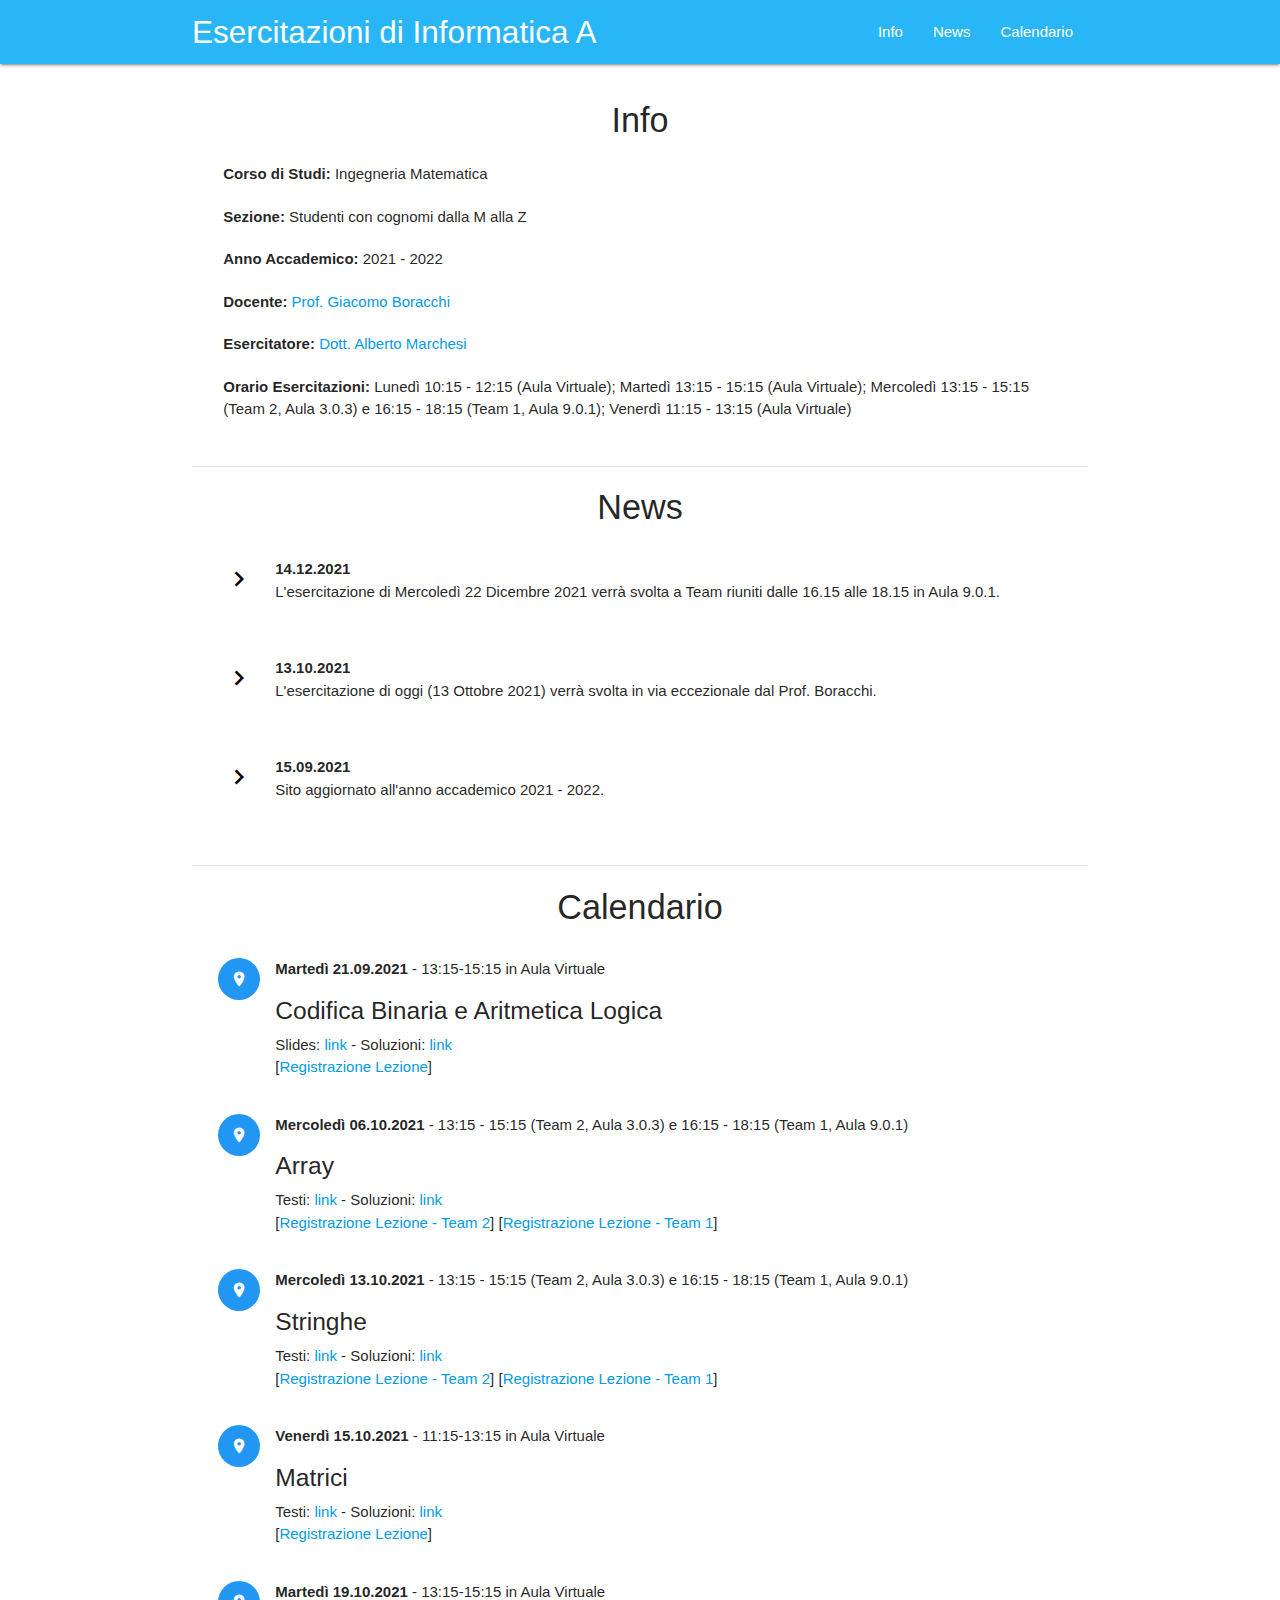
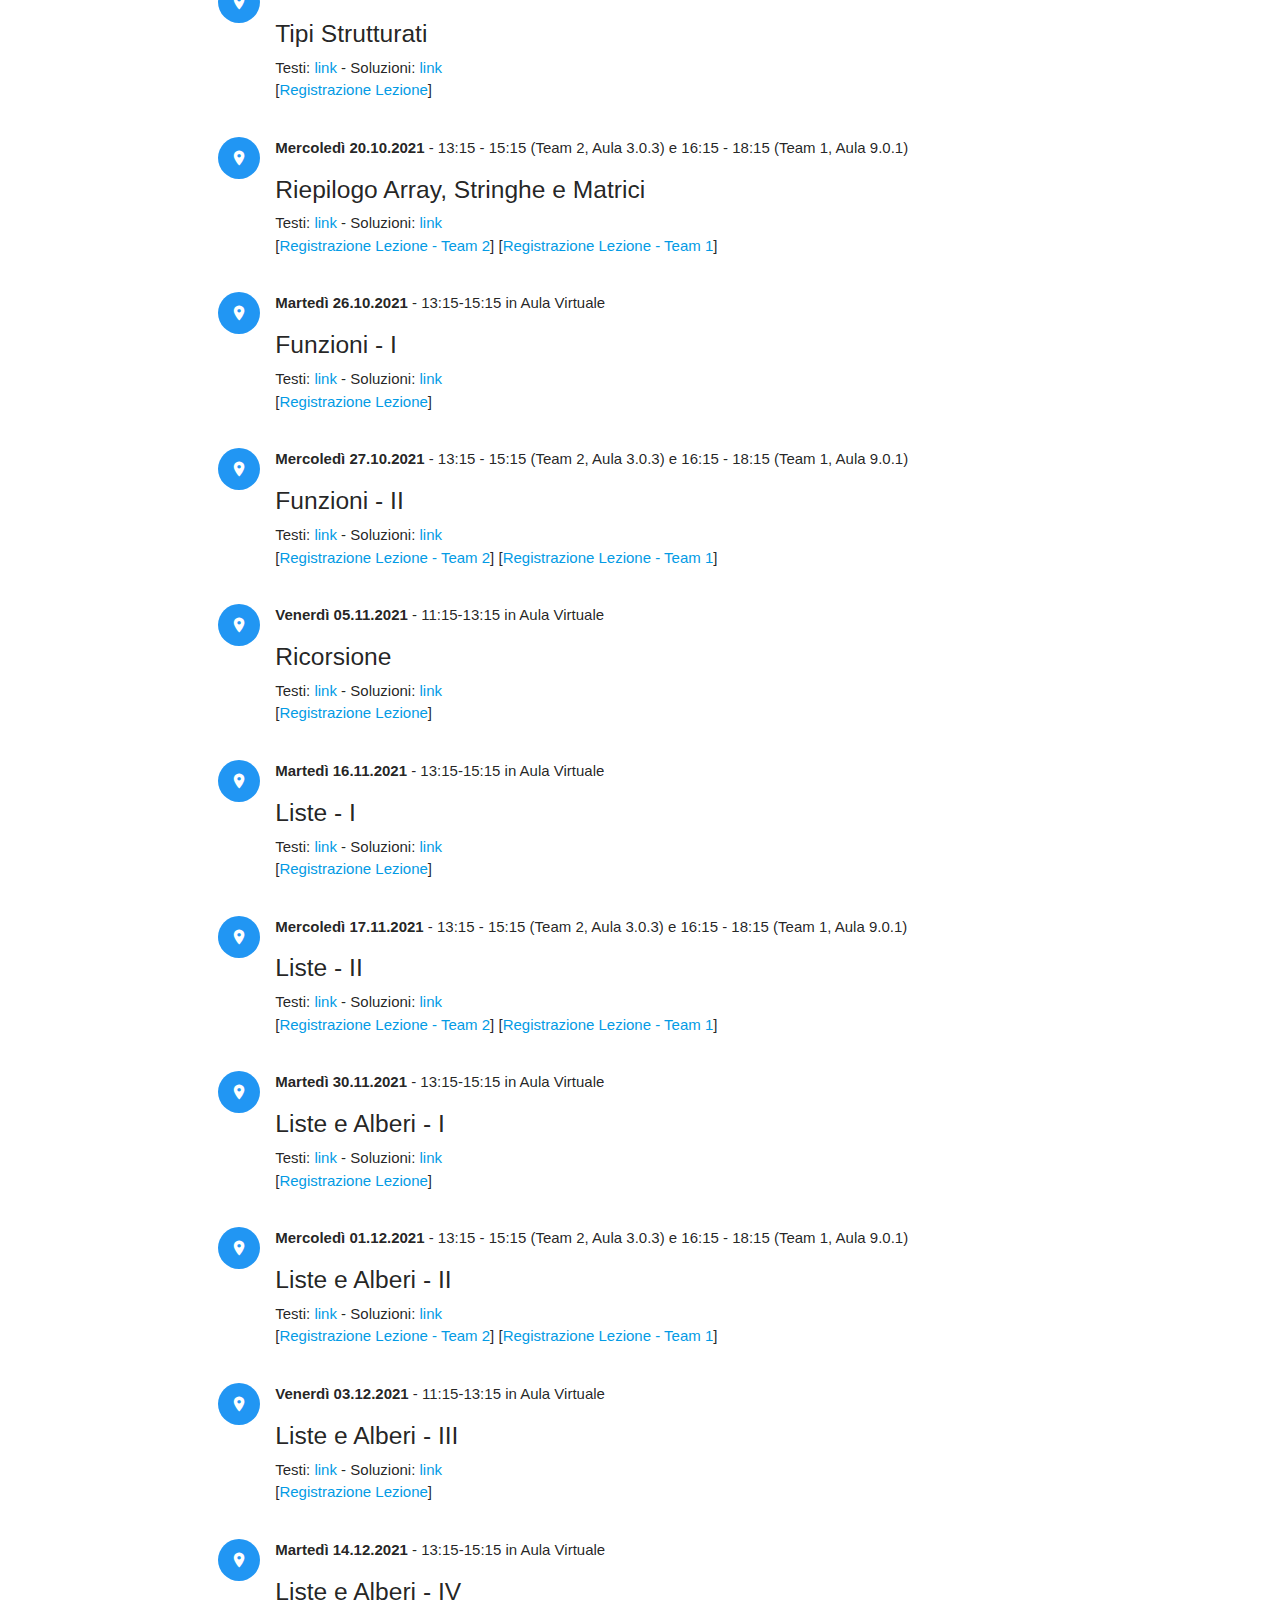
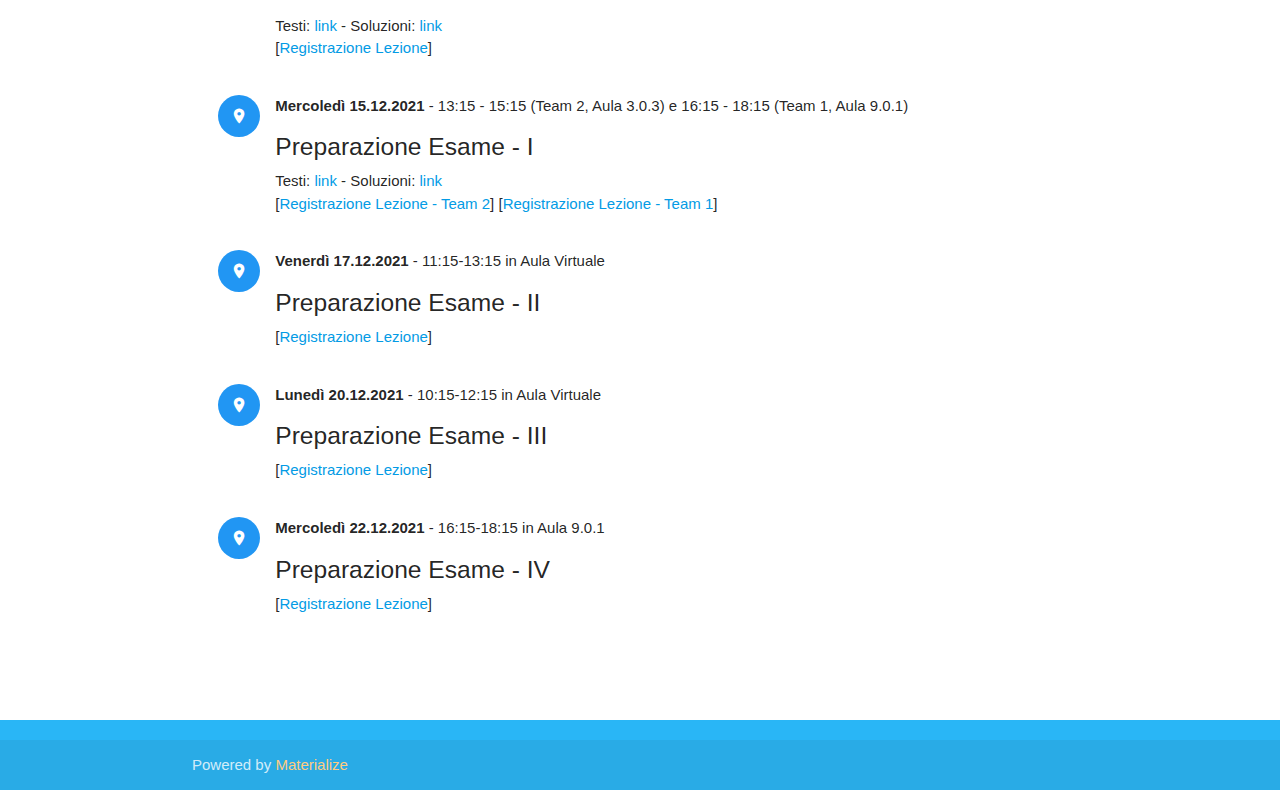
<file: info_a_21.html>
<!DOCTYPE html>
<html lang="en">
<head>
  <meta http-equiv="Content-Type" content="text/html; charset=UTF-8"/>
  <meta name="viewport" content="width=device-width, initial-scale=1, maximum-scale=1.0"/>
  <title>Esercitazioni Informatica A</title>

  <!-- CSS  -->
  <link href="https://fonts.googleapis.com/icon?family=Material+Icons" rel="stylesheet">
  <link href="css/materialize.css" type="text/css" rel="stylesheet" media="screen,projection"/>
  <link href="css/style.css" type="text/css" rel="stylesheet" media="screen,projection"/>
  
  <!-- Global site tag (gtag.js) - Google Analytics -->
  <script async src="https://www.googletagmanager.com/gtag/js?id=UA-178883027-2"></script>
  <script>
    window.dataLayer = window.dataLayer || [];
    function gtag(){dataLayer.push(arguments);}
    gtag('js', new Date());

    gtag('config', 'UA-178883027-2');
  </script>
</head>
<body>
    
  <nav class="light-blue lighten-1" role="navigation">
    <div class="nav-wrapper container">
      <span class="brand-logo">Esercitazioni di Informatica A</span>
      <ul class="right">
        <li><a href="#info">Info</a></li>
        <li><a href="#news">News</a></li>
        <li><a href="#cal">Calendario</a></li>
      </ul>
    </div>
  </nav>
  
  <div class="container">
    <div class="section">

      <!--   Info   -->
      <div class="row" id="info">
        <div class="col s12">
            <h4 class="center">Info</h4>
            <ul class="collection">
              <li class="collection-item">
                <b>Corso di Studi:</b> Ingegneria Matematica
              </li>
              <li class="collection-item">
                <b>Sezione:</b> Studenti con cognomi dalla M alla Z
              </li>
              <li class="collection-item">
                <b>Anno Accademico:</b> 2021 - 2022
              </li>
              <li class="collection-item">
                <b>Docente:</b> <a href="https://boracchi.faculty.polimi.it">Prof. Giacomo Boracchi</a>
              </li>
              <li class="collection-item">
                <b>Esercitatore:</b> <a href="https://albymarke.github.io">Dott. Alberto Marchesi</a>
              </li>
              <li class="collection-item">
                <b>Orario Esercitazioni:</b> Lunedì 10:15 - 12:15 (Aula Virtuale); Martedì 13:15 - 15:15 (Aula Virtuale); Mercoledì 13:15 - 15:15 (Team 2, Aula 3.0.3) e 16:15 - 18:15 (Team 1, Aula 9.0.1); Venerdì 11:15 - 13:15 (Aula Virtuale)
              </li>
            </ul>
        </div>
      </div>
      <div class="divider"></div>
      
      <!--   News   -->
      <div class="row" id="news">
        <div class="col s12">
            <h4 class="center">News</h4>
        </div>
        <div class="col s12">
            <ul class="collection">
              <li class="collection-item avatar">
                  <i class="material-icons circle white" style="color: black; font-size: 30px">chevron_right</i>
                    <p><b>14.12.2021</b></p>
                    <p>L'esercitazione di Mercoledì 22 Dicembre 2021 verrà svolta a Team riuniti dalle 16.15 alle 18.15 in Aula 9.0.1.</p>
              </li>
            </ul>
            <ul class="collection">
              <li class="collection-item avatar">
                  <i class="material-icons circle white" style="color: black; font-size: 30px">chevron_right</i>
                    <p><b>13.10.2021</b></p>
                    <p>L'esercitazione di oggi (13 Ottobre 2021) verrà svolta in via eccezionale dal Prof. Boracchi.</p>
              </li>
            </ul>
            <ul class="collection">
              <li class="collection-item avatar">
                  <i class="material-icons circle white" style="color: black; font-size: 30px">chevron_right</i>
                    <p><b>15.09.2021</b></p>
                    <p>Sito aggiornato all'anno accademico 2021 - 2022.</p>
              </li>
            </ul>
        </div>
      </div>
      <div class="divider"></div>
      
      <!--   Calendario   -->
      <div class="row" id="cal">
        <div class="col s12">
            <h4 class="center">Calendario</h4>
        </div>
        <div class="col s12">
            <ul class="collection">
              <li class="collection-item avatar">
                <i class="material-icons circle blue">room</i>
                <p><b>Martedì 21.09.2021</b> - 13:15-15:15 in Aula Virtuale</p>
                <span class="title"><h5>Codifica Binaria e Aritmetica Logica</h5></span>
                <p>Slides: <a href="info_a_21/01/slides.pdf">link</a> - Soluzioni: <a href="info_a_21/01/soluzioni.pdf">link</a><br>
                   [<a href="https://politecnicomilano.webex.com/politecnicomilano/ldr.php?RCID=c0846371a2b3a36ef8fd335a30db3bf7">Registrazione Lezione</a>]
                </p>
              </li>
            </ul>
            <ul class="collection">
              <li class="collection-item avatar">
                <i class="material-icons circle blue">room</i>
                <p><b>Mercoledì 06.10.2021</b> - 13:15 - 15:15 (Team 2, Aula 3.0.3) e 16:15 - 18:15 (Team 1, Aula 9.0.1)</p>
                <span class="title"><h5>Array</h5></span>
                <p>Testi: <a href="info_a_21/02/testi.pdf">link</a> - Soluzioni: <a href="info_a_21/02/soluzioni.zip">link</a><br>
                    [<a href="https://politecnicomilano.webex.com/politecnicomilano/ldr.php?RCID=d6bb6d13ea28e68a35b10849ab9d0a42">Registrazione Lezione - Team 2</a>]
                    [<a href="https://politecnicomilano.webex.com/politecnicomilano/ldr.php?RCID=bde3fa62a07f9051a4e311fa0a3d49ab">Registrazione Lezione - Team 1</a>]
                </p>
              </li>
            </ul>
            <ul class="collection">
              <li class="collection-item avatar">
                <i class="material-icons circle blue">room</i>
                <p><b>Mercoledì 13.10.2021</b> - 13:15 - 15:15 (Team 2, Aula 3.0.3) e 16:15 - 18:15 (Team 1, Aula 9.0.1)</p>
                <span class="title"><h5>Stringhe</h5></span>
                <p>Testi: <a href="info_a_21/03/testi.pdf">link</a> - Soluzioni: <a href="info_a_21/03/soluzioni.zip">link</a><br>
                    [<a href="https://politecnicomilano.webex.com/politecnicomilano/ldr.php?RCID=2596589199c1ab31253d2be84407f916">Registrazione Lezione - Team 2</a>]
                    [<a href="https://politecnicomilano.webex.com/politecnicomilano/ldr.php?RCID=9474225246f8533c237c416f9c23ad93">Registrazione Lezione - Team 1</a>]
                </p>
              </li>
            </ul>
            <ul class="collection">
              <li class="collection-item avatar">
                <i class="material-icons circle blue">room</i>
                <p><b>Venerdì 15.10.2021</b> - 11:15-13:15 in Aula Virtuale</p>
                <span class="title"><h5>Matrici</h5></span>
                <p>Testi: <a href="info_a_21/04/testi.pdf">link</a> - Soluzioni: <a href="info_a_21/04/soluzioni.zip">link</a><br>
                    [<a href="https://politecnicomilano.webex.com/politecnicomilano/ldr.php?RCID=30fb0d47bddaf5cdff46aea37c39f9a7">Registrazione Lezione</a>]
                </p>
              </li>
            </ul>
            <ul class="collection">
              <li class="collection-item avatar">
                <i class="material-icons circle blue">room</i>
                <p><b>Martedì 19.10.2021</b> - 13:15-15:15 in Aula Virtuale</p>
                <span class="title"><h5>Tipi Strutturati</h5></span>
                <p>Testi: <a href="info_a_21/05/testi.pdf">link</a> - Soluzioni: <a href="info_a_21/05/soluzioni.zip">link</a><br>
                   [<a href="https://politecnicomilano.webex.com/politecnicomilano/ldr.php?RCID=856f2b99a8371a0de777f5ad02a38708">Registrazione Lezione</a>]
                </p>
              </li>
            </ul>
            <ul class="collection">
              <li class="collection-item avatar">
                <i class="material-icons circle blue">room</i>
                <p><b>Mercoledì 20.10.2021</b> - 13:15 - 15:15 (Team 2, Aula 3.0.3) e 16:15 - 18:15 (Team 1, Aula 9.0.1)</p>
                <span class="title"><h5>Riepilogo Array, Stringhe e Matrici</h5></span>
                <p>Testi: <a href="info_a_21/06/testi.pdf">link</a> - Soluzioni: <a href="info_a_21/06/soluzioni.zip">link</a><br>
                [<a href="https://politecnicomilano.webex.com/politecnicomilano/ldr.php?RCID=b192eb89b3c88bc72f673043a38f5bfc">Registrazione Lezione - Team 2</a>]
                [<a href="https://politecnicomilano.webex.com/politecnicomilano/ldr.php?RCID=5d13baadfdb7535b6a007d5eb6ba93a5">Registrazione Lezione - Team 1</a>]
                </p>
              </li>
            </ul>
            <ul class="collection">
              <li class="collection-item avatar">
                <i class="material-icons circle blue">room</i>
                <p><b>Martedì 26.10.2021</b> - 13:15-15:15 in Aula Virtuale</p>
                <span class="title"><h5>Funzioni - I</h5></span>
                <p>Testi: <a href="info_a_21/07/testi.pdf">link</a> - Soluzioni: <a href="info_a_21/07/soluzioni.zip">link</a><br>
                   [<a href="https://politecnicomilano.webex.com/politecnicomilano/ldr.php?RCID=01cb8fb70b06e7feb3e44c61fbc3a6b1">Registrazione Lezione</a>]
                </p>
              </li>
            </ul>
            <ul class="collection">
              <li class="collection-item avatar">
                <i class="material-icons circle blue">room</i>
                <p><b>Mercoledì 27.10.2021</b> - 13:15 - 15:15 (Team 2, Aula 3.0.3) e 16:15 - 18:15 (Team 1, Aula 9.0.1)</p>
                <span class="title"><h5>Funzioni - II</h5></span>
                <p>Testi: <a href="info_a_21/08/testi.pdf">link</a> - Soluzioni: <a href="info_a_21/08/soluzioni.zip">link</a><br>
                    [<a href="https://politecnicomilano.webex.com/politecnicomilano/ldr.php?RCID=506002ee622558c13fb4224065cd2570">Registrazione Lezione - Team 2</a>]
                    [<a href="https://politecnicomilano.webex.com/politecnicomilano/ldr.php?RCID=a2d0060095a0143a243b8cac7a8625bc">Registrazione Lezione - Team 1</a>]
                </p>
              </li>
            </ul>
            <ul class="collection">
              <li class="collection-item avatar">
                <i class="material-icons circle blue">room</i>
                <p><b>Venerdì 05.11.2021</b> - 11:15-13:15 in Aula Virtuale</p>
                <span class="title"><h5>Ricorsione</h5></span>
                <p>Testi: <a href="info_a_21/09/testi.pdf">link</a> - Soluzioni: <a href="info_a_21/09/soluzioni.zip">link</a><br>
                    [<a href="https://politecnicomilano.webex.com/politecnicomilano/ldr.php?RCID=0aacb7f1bdb5320d6cc63d77d4b762b5">Registrazione Lezione</a>]
                </p>
              </li>
            </ul>
            <ul class="collection">
              <li class="collection-item avatar">
                <i class="material-icons circle blue">room</i>
                <p><b>Martedì 16.11.2021</b> - 13:15-15:15 in Aula Virtuale</p>
                <span class="title"><h5>Liste - I</h5></span>
                <p>Testi: <a href="info_a_21/10/testi.pdf">link</a> - Soluzioni: <a href="info_a_21/10/soluzioni.zip">link</a><br>
                   [<a href="https://politecnicomilano.webex.com/politecnicomilano/ldr.php?RCID=7f9b9b7cf6013be339f2a7d1643821ba">Registrazione Lezione</a>]
                </p>
              </li>
            </ul>
            <ul class="collection">
              <li class="collection-item avatar">
                <i class="material-icons circle blue">room</i>
                <p><b>Mercoledì 17.11.2021</b> - 13:15 - 15:15 (Team 2, Aula 3.0.3) e 16:15 - 18:15 (Team 1, Aula 9.0.1)</p>
                <span class="title"><h5>Liste - II</h5></span>
                <p>Testi: <a href="info_a_21/11/testi.pdf">link</a> - Soluzioni: <a href="info_a_21/11/soluzioni.zip">link</a><br>
                    [<a href="https://politecnicomilano.webex.com/politecnicomilano/ldr.php?RCID=2ca3e7bb4c999980b292ea682dc0f44b">Registrazione Lezione - Team 2</a>]
                    [<a href="https://politecnicomilano.webex.com/politecnicomilano/ldr.php?RCID=42b118d97a1c0a73a47f8c188889f051">Registrazione Lezione - Team 1</a>]
                </p>
              </li>
            </ul>
            <ul class="collection">
              <li class="collection-item avatar">
                <i class="material-icons circle blue">room</i>
                <p><b>Martedì 30.11.2021</b> - 13:15-15:15 in Aula Virtuale</p>
                <span class="title"><h5>Liste e Alberi - I</h5></span>
                <p>Testi: <a href="info_a_21/12/testi.pdf">link</a> - Soluzioni: <a href="info_a_21/12/soluzioni.zip">link</a><br>
                   [<a href="https://politecnicomilano.webex.com/politecnicomilano/ldr.php?RCID=6fc3764d4e68c4c26aeda6dd8db714ab">Registrazione Lezione</a>]
                </p>
              </li>
            </ul>
            <ul class="collection">
              <li class="collection-item avatar">
                <i class="material-icons circle blue">room</i>
                <p><b>Mercoledì 01.12.2021</b> - 13:15 - 15:15 (Team 2, Aula 3.0.3) e 16:15 - 18:15 (Team 1, Aula 9.0.1)</p>
                <span class="title"><h5>Liste e Alberi - II</h5></span>
                <p>Testi: <a href="info_a_21/13/testi.pdf">link</a> - Soluzioni: <a href="info_a_21/13/soluzioni.zip">link</a><br>
                    [<a href="https://politecnicomilano.webex.com/politecnicomilano/ldr.php?RCID=5a842fa816807bba8a48b50dc41ee82b">Registrazione Lezione - Team 2</a>]
                    [<a href="https://politecnicomilano.webex.com/politecnicomilano/ldr.php?RCID=f7789a373c14fa815f159d0536f42e0b">Registrazione Lezione - Team 1</a>]
                </p>
              </li>
            </ul>
            <ul class="collection">
              <li class="collection-item avatar">
                <i class="material-icons circle blue">room</i>
                <p><b>Venerdì 03.12.2021</b> - 11:15-13:15 in Aula Virtuale</p>
                <span class="title"><h5>Liste e Alberi - III</h5></span>
                <p>Testi: <a href="info_a_21/14/testi.pdf">link</a> - Soluzioni: <a href="info_a_21/14/soluzioni.zip">link</a><br>
                    [<a href="https://politecnicomilano.webex.com/politecnicomilano/ldr.php?RCID=f53e85cb8b51d24bf84fab56d17f9b81">Registrazione Lezione</a>]
                </p>
              </li>
            </ul>
            <ul class="collection">
              <li class="collection-item avatar">
                <i class="material-icons circle blue">room</i>
                <p><b>Martedì 14.12.2021</b> - 13:15-15:15 in Aula Virtuale</p>
                <span class="title"><h5>Liste e Alberi - IV</h5></span>
                <p>Testi: <a href="info_a_21/15/testi.pdf">link</a> - Soluzioni: <a href="info_a_21/15/soluzioni.zip">link</a><br>
                   [<a href="https://politecnicomilano.webex.com/politecnicomilano/ldr.php?RCID=800af07303edf5e3af5f33a91d654ae5">Registrazione Lezione</a>]
                </p>
              </li>
            </ul>
            <ul class="collection">
              <li class="collection-item avatar">
                <i class="material-icons circle blue">room</i>
                <p><b>Mercoledì 15.12.2021</b> - 13:15 - 15:15 (Team 2, Aula 3.0.3) e 16:15 - 18:15 (Team 1, Aula 9.0.1)</p>
                <span class="title"><h5>Preparazione Esame - I</h5></span>
                <p>Testi: <a href="info_a_21/16/testi.pdf">link</a> - Soluzioni: <a href="info_a_21/16/soluzioni.zip">link</a><br>
                    [<a href="https://politecnicomilano.webex.com/politecnicomilano/ldr.php?RCID=e9d524b9a3bfb1c6f09531ec55e9e330">Registrazione Lezione - Team 2</a>]
                    [<a href="https://politecnicomilano.webex.com/politecnicomilano/ldr.php?RCID=7399cf937175119ed3a5be2e1e3ed1ea">Registrazione Lezione - Team 1</a>]
                </p>
              </li>
            </ul>
            <ul class="collection">
              <li class="collection-item avatar">
                <i class="material-icons circle blue">room</i>
                <p><b>Venerdì 17.12.2021</b> - 11:15-13:15 in Aula Virtuale</p>
                <span class="title"><h5>Preparazione Esame - II</h5></span>
                <p>[<a href="https://politecnicomilano.webex.com/politecnicomilano/ldr.php?RCID=5e0fd8e8d5ee86f428ba0f7b0ecb4169">Registrazione Lezione</a>]
                </p>
              </li>
            </ul>
            <ul class="collection">
              <li class="collection-item avatar">
                <i class="material-icons circle blue">room</i>
                <p><b>Lunedì 20.12.2021</b> - 10:15-12:15 in Aula Virtuale</p>
                <span class="title"><h5>Preparazione Esame - III</h5></span>
                <p>[<a href="https://politecnicomilano.webex.com/politecnicomilano/ldr.php?RCID=933f59638fbbc1612adeb4c5a5ce1bea">Registrazione Lezione</a>]
                </p>
              </li>
            </ul>
            <ul class="collection">
              <li class="collection-item avatar">
                <i class="material-icons circle blue">room</i>
                <p><b>Mercoledì 22.12.2021</b> - 16:15-18:15 in Aula 9.0.1</p>
                <span class="title"><h5>Preparazione Esame - IV</h5></span>
                <p>[<a href="https://politecnicomilano.webex.com/politecnicomilano/ldr.php?RCID=79721eee23401bff563141a8234cf26f">Registrazione Lezione</a>]
                </p>
              </li>
            </ul>
        </div>
      </div>

    </div>
    <br><br>
  </div>

  <footer class="page-footer light-blue lighten-1" id="contact">
    <div class="footer-copyright">
      <div class="container">
      Powered by <a class="orange-text text-lighten-3" href="http://materializecss.com">Materialize</a>
      </div>
    </div>
  </footer>


  <!--  Scripts-->
  <script src="https://code.jquery.com/jquery-2.1.1.min.js"></script>
  <script src="js/materialize.js"></script>
  <script src="js/init.js"></script>

  </body>
</html>
</file>
<file: css/style.css>
/* Custom Stylesheet */
/**
 * Use this file to override Materialize files so you can update
 * the core Materialize files in the future
 *
 * Made By MaterializeCSS.com
 */

.icon-block {
  padding: 0 15px;
}
.icon-block .material-icons {
	font-size: inherit;
}
</file>
